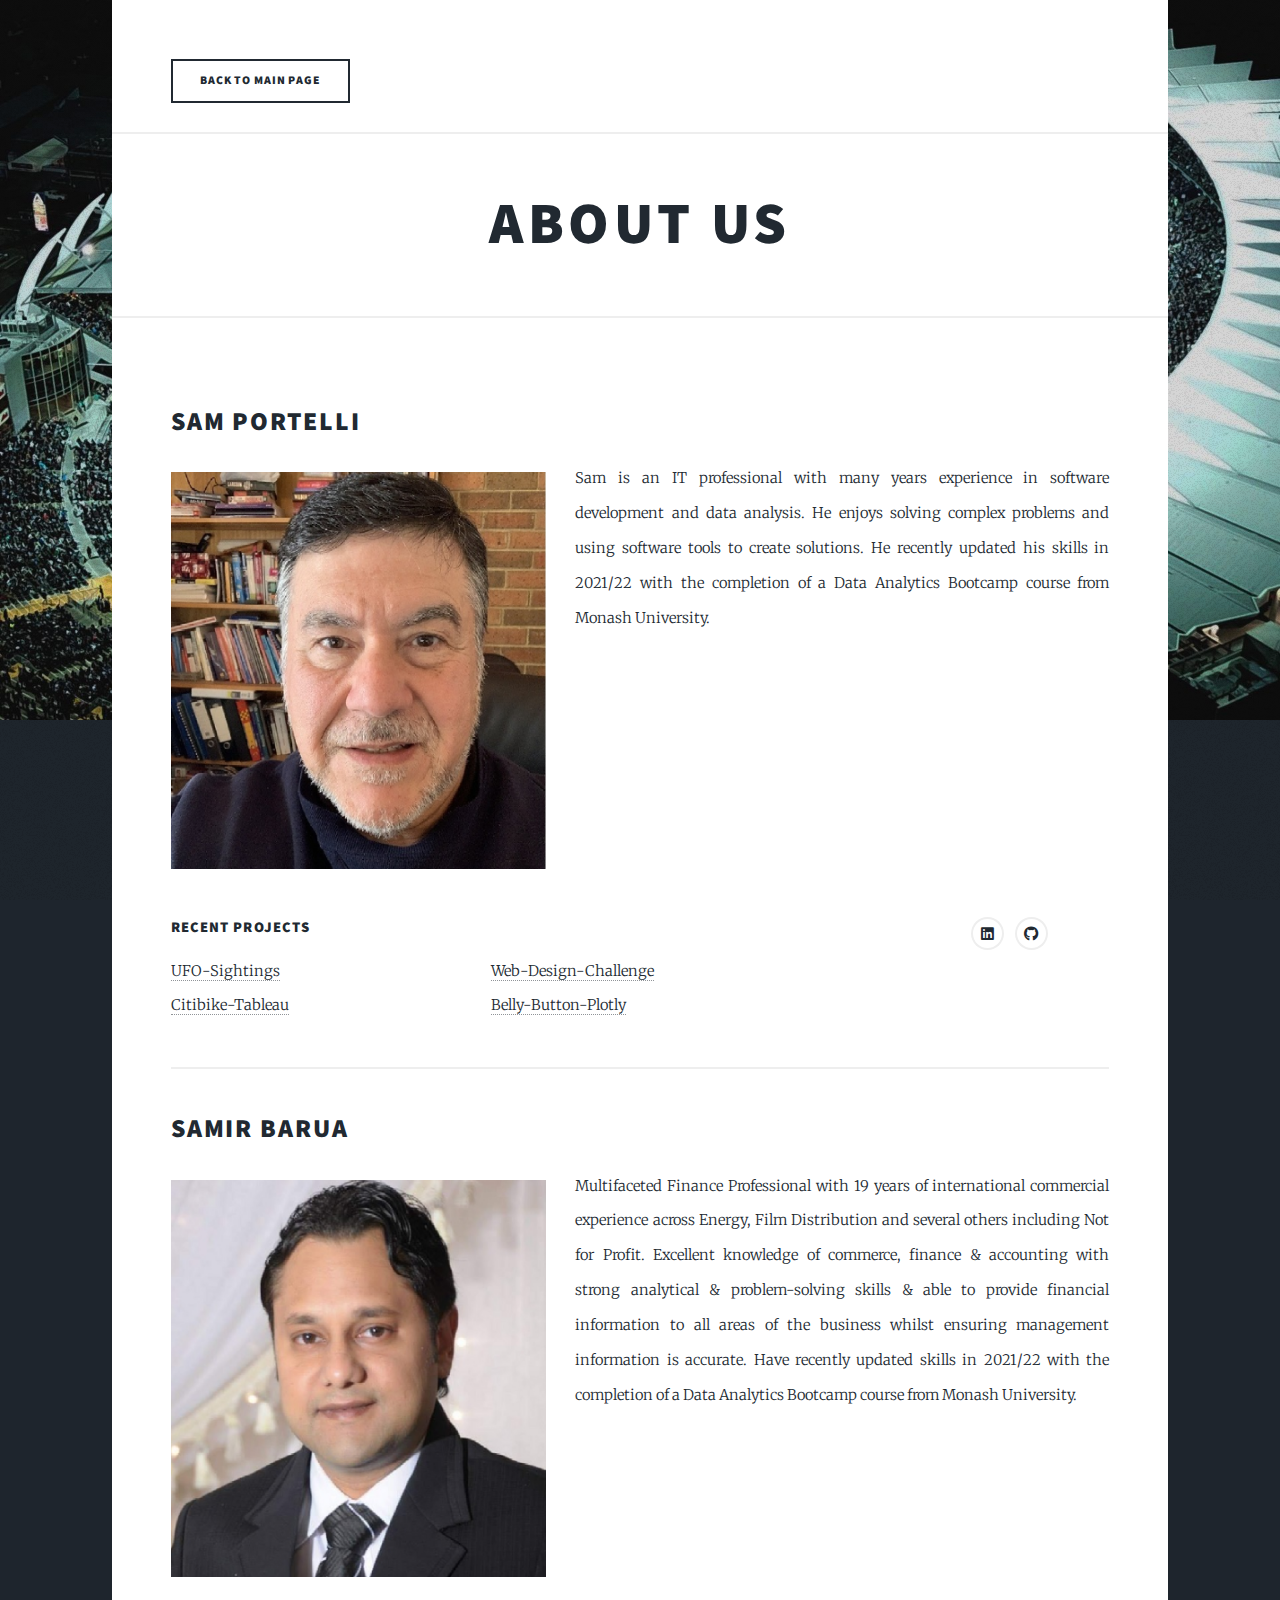
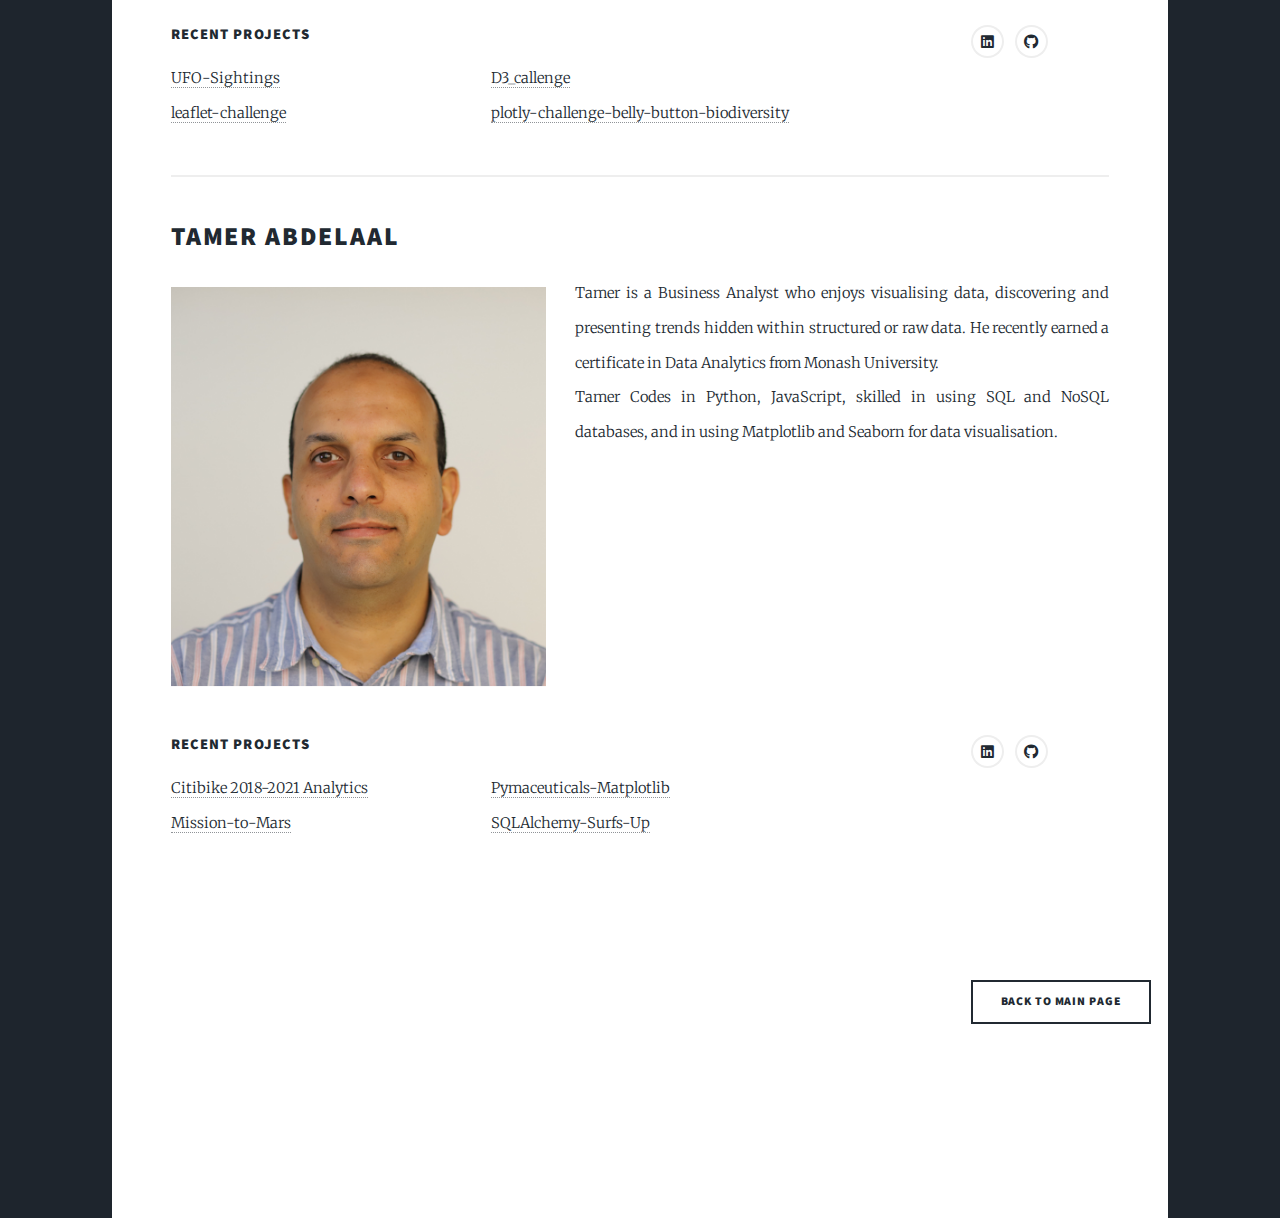
<file: templates/about-us.html>
<!DOCTYPE HTML>
<!--
	Massively by HTML5 UP
	html5up.net | @ajlkn
	Free for personal and commercial use under the CCA 3.0 license (html5up.net/license)
-->
<html>
	<head>
		<title>About Us</title>
		<meta charset="utf-8" />
		<meta name="viewport" content="width=device-width, initial-scale=1, user-scalable=no" />
		<link rel="shortcut icon" href="../static/favicon.ico">
		<link rel="stylesheet" href="../static/css/main.css" />
		<noscript><link rel="stylesheet" href="../static/css/noscript.css" /></noscript>
	</head>
	<body class="is-preload">

		<!-- Wrapper -->
			<div id="wrapper">

				<!-- Main -->
					<div id="main">
						<div>
							<a href="/" class="button">Back To Main Page</a>
						</div>
						<!-- Header -->
						<header  style="text-align:center" >
							<h1>About Us</h1>
						</header>
						<!-- Post -->
							<section class="post">
								<!-- Contents -->
									<div>
										<h2>Sam Portelli</h2>
										<div class="row">
											<p>
												<span class="image left"><img src="../static/images/sam.png" alt="Sam Portelli">
												</span>Sam is an IT professional with many years experience in software development and data analysis. He enjoys solving complex problems and using software tools to create solutions. He recently updated his skills in 2021/22 with the completion of a Data Analytics Bootcamp course from Monash University.
											</p>
										</div>
										
									</div>
									<div class="row">
										<div class="col-8 col-12-xsmall">
											<h4>Recent Projects</h4>
											<div class="row">
												<div class="col-6 col-12-xsmall">
													<a href="https://github.com/SamPortelli13/UFO-Sightings">UFO-Sightings</a><br>
													<a href="https://github.com/SamPortelli13/Citibike-Tableau">Citibike-Tableau</a><br>
													
												</div>
												<div class="col-6 col-12-xsmall">
													<a href="https://samportelli13.github.io/Web-Design-Challenge/">Web-Design-Challenge</a><br>
													<a href="https://samportelli13.github.io/Belly-Button-Plotly/">Belly-Button-Plotly</a><br>
													
												</div>
											</div>
										</div>
										<div class="col-2 col-12-xsmall"></div>
										<div class="col-2 col-12-xsmall">
											<ul class="icons alt">
												<li><a href="http://www.linkedin.com/in/sportelli" class="icon brands alt fa-linkedin"><span class="label">LinkedIn</span></a></li>
												<li><a href="https://github.com/SamPortelli13" class="icon brands alt fa-github"><span class="label">Github</span></a></li>
											</ul>
										</div>
									</div>
									<hr>
									<div>
										<h2>Samir Barua</h2>
										<div class="row">
											<p>
												<span class="image left"><img src="../static/images/samir.png" alt="Samir Barua">
												</span>Multifaceted Finance Professional with 19 years of international commercial experience across Energy, Film Distribution and several others including Not for Profit. Excellent knowledge of commerce, finance & accounting with strong analytical & problem-solving skills & able to provide financial information to all areas of the business whilst ensuring management information is accurate. Have recently updated skills in 2021/22 with the completion of a Data Analytics Bootcamp course from Monash University.
											</p>
										</div>
										
									</div>
									<div class="row">
										<div class="col-8 col-12-xsmall">
											<h4>Recent Projects</h4>
											<div class="row">
												<div class="col-6 col-12-xsmall">
													<a href="https://github.com/SamPortelli13/UFO-Sightings">UFO-Sightings</a><br>
													<a href="https://github.com/Sambarua/leaflet-challenge">leaflet-challenge</a><br>
													
												</div>
												<div class="col-6 col-12-xsmall">
													<a href="https://github.com/Sambarua/D3_callenge">D3_callenge</a><br>
													<a href="https://sambarua.github.io/plotly-challenge-belly-button-biodiversity/">plotly-challenge-belly-button-biodiversity</a><br>
													
													
												</div>
											</div>
										</div>
										<div class="col-2 col-12-xsmall"></div>
										<div class="col-2 col-12-xsmall">
											<ul class="icons alt">
												<li><a href="http://www.linkedin.com/in/sam-barua" class="icon brands alt fa-linkedin"><span class="label">LinkedIn</span></a></li>
												<li><a href="https://github.com/Sambarua" class="icon brands alt fa-github"><span class="label">Github</span></a></li>
											</ul>
										</div>
									</div>
									<hr>
									<div>
										<h2>Tamer Abdelaal</h2>
										<div class="row">
											<p>
												<span class="image left"><img src="../static/images/tamer.png" alt="Tamer Abdelaal">
												</span>Tamer is a Business Analyst who enjoys visualising data, discovering and presenting trends hidden within structured or raw data. He recently earned a certificate in Data Analytics from Monash University.
												<br> Tamer Codes in Python, JavaScript, skilled in using SQL and NoSQL databases, and in using Matplotlib and Seaborn for data visualisation. 
											</p>
										</div>
										
									</div>
									<div class="row">
										<div class="col-8 col-12-xsmall">
											<h4>Recent Projects</h4>
											<div class="row">
												<div class="col-6 col-12-xsmall">
													<a href="https://public.tableau.com/app/profile/tamer.abdelaal/viz/Citibike2018-2021Analytics/CitibikeAnalysisforRidesbetween2018-2021">Citibike 2018-2021 Analytics</a><br>
													<a href="https://github.com/tamerfa/Mission-to-Mars">Mission-to-Mars</a><br>
													
												</div>
												<div class="col-6 col-12-xsmall">
													<a href="https://github.com/tamerfa/Pymaceuticals-Matplotlib">Pymaceuticals-Matplotlib</a><br>
													<a href="https://github.com/tamerfa/SQLAlchemy-Surfs-Up">SQLAlchemy-Surfs-Up</a><br>
													
												</div>
											</div>
										</div>
										<div class="col-2 col-12-xsmall"></div>
										<div class="col-2 col-12-xsmall">
											<ul class="icons alt">
												<li><a href="https://www.linkedin.com/in/tamer-abdelaal/" class="icon brands alt fa-linkedin"><span class="label">LinkedIn</span></a></li>
												<li><a href="https://github.com/tamerfa" class="icon brands alt fa-github"><span class="label">Github</span></a></li>
											</ul>
										</div>
									</div>
									<br>
									<br>
									<br>
									<br>
									<div class="row">
										<div class="col-10"></div>
										<div class="col-2">
											<a href="/" class="button">Back To Main Page</a>
										</div>
									</div>
								

				<!-- Copyright -->
					<div id="copyright">
						<ul><li>&copy; Untitled</li><li>Design: <a href="https://html5up.net">HTML5 UP</a></li></ul>
					</div>

			</div>

		<!-- Scripts -->
			<script src="../static/js/jquery.min.js"></script>
			<script src="../static/js/jquery.scrollex.min.js"></script>
			<script src="../static/js/jquery.scrolly.min.js"></script>
			<script src="../static/js/browser.min.js"></script>
			<script src="../static/js/breakpoints.min.js"></script>
			<script src="../static/js/util.js"></script>
			<script src="../static/js/main.js"></script>

	</body>
</html>
</file>
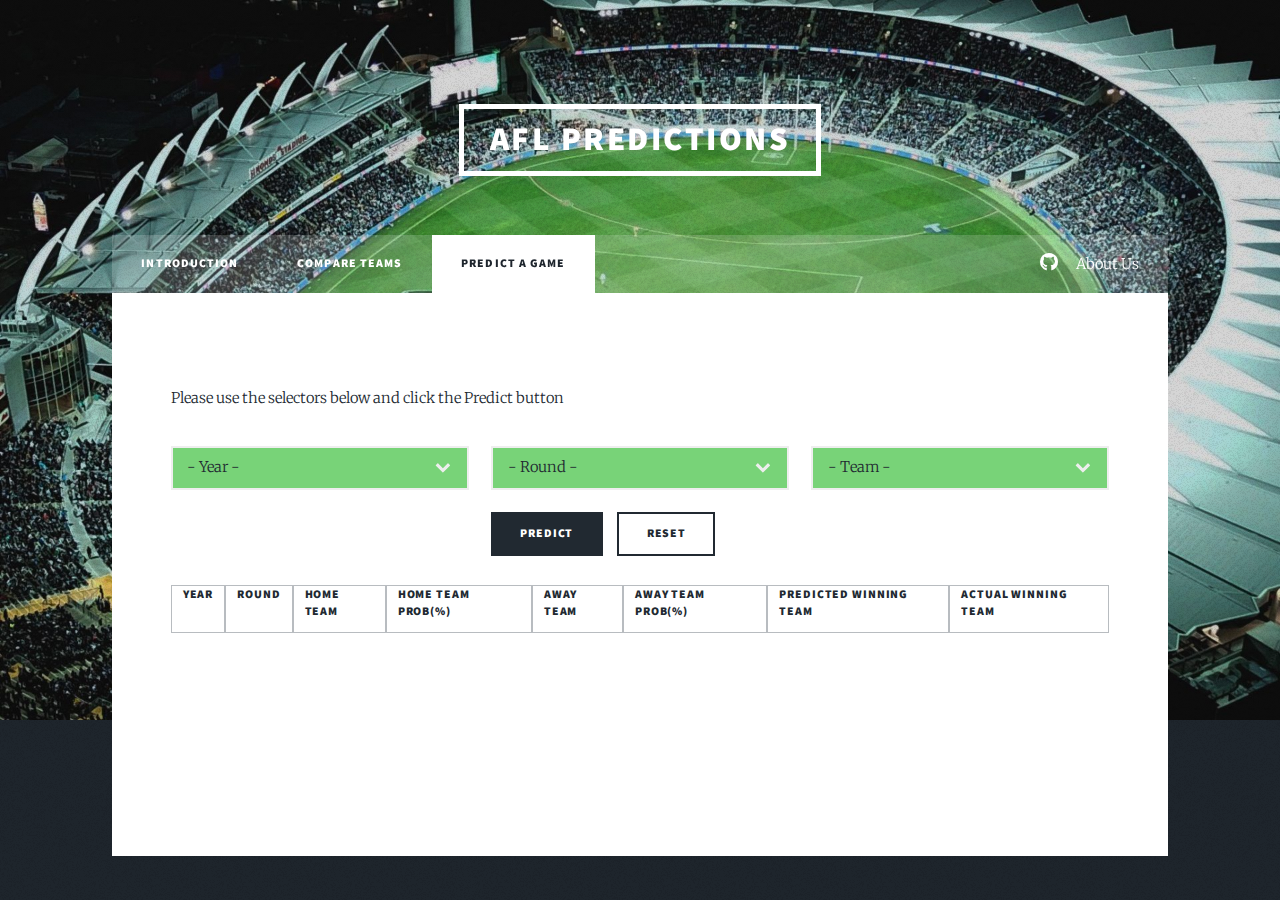
<file: templates/model.html>
<!DOCTYPE HTML>
<!--
	Massively by HTML5 UP
	html5up.net | @ajlkn
	Free for personal and commercial use under the CCA 3.0 license (html5up.net/license)
-->
<html>
	<head>
		<title>Predict A Game</title>
		<meta charset="utf-8" />
		<meta name="viewport" content="width=device-width, initial-scale=1, user-scalable=no" />
		<!--D3 cdn-->
		<script src="https://d3js.org/d3.v5.min.js"></script>
		<!-- favicon -->
		<link rel="shortcut icon" href="../static/favicon.ico">
		<!-- CSS -->
		<link rel="stylesheet" href="../static/css/main.css" />
		<noscript><link rel="stylesheet" href="../static/css/noscript.css" /></noscript>
	</head>
	<body class="is-preload">

		<!-- Wrapper -->
			<div id="wrapper">

				<!-- Header -->
					<header id="header">
						<a href="/" class="logo">AFL Predictions</a>
					</header>

				<!-- Nav -->
					<nav id="nav">
						<ul class="links">
							<li><a href="/">Introduction</a></li>
							<li><a href="/charts">Compare Teams</a></li>
							<li class="active"><a href="/model">Predict A Game</a></li>
						</ul>
						<ul class="icons">
							<li><a href="https://github.com/SamPortelli13/final-project" class="icon brands fa-github"><span class="label">GitHub</span></a></li>
							<li><a href="/about-us" class="icon brands label">About Us</a></li>
						</ul>
					</nav>

				<!-- Main -->
					<div id="main">

						<!-- Post -->
							<section class="post">
								<p>Please use the selectors below and click the Predict button</p>
								<form>
									<div class="row gtr-uniform">
										<div class="col-4 col-12-xsmall">
											<select name="years" id="years" form="years" type="text" style="background-color:#78d378;">
												<option value="">- Year -</option>
												<option value="2012">2012</option>
												<option value="2013">2013</option>
												<option value="2014">2014</option>
												<option value="2015">2015</option>
												<option value="2016">2016</option>
												<option value="2017">2017</option>
												<option value="2018">2018</option>
												<option value="2019">2019</option>
												<option value="2020">2020</option>
												<option value="2021">2021</option>
												<option value="2022">2022</option>
											</select>
										</div>
										<div class="col-4 col-12-xsmall">
											<select name="rounds" id="rounds" form="rounds" type="text" style="background-color:#78d378;">
												<option value="">- Round -</option>
												<option value="R1">R1</option>	
												<option value="R2">R2</option>	
												<option value="R3">R3</option>	
												<option value="R4">R4</option>	
												<option value="R5">R5</option>	
												<option value="R6">R6</option>	
												<option value="R7">R7</option>	
												<option value="R8">R8</option>	
												<option value="R9">R9</option>	
												<option value="R10">R10</option>	
												<option value="R11">R11</option>	
												<option value="R12">R12</option>	
												<option value="R13">R13</option>	
												<option value="R14">R14</option>	
												<option value="R15">R15</option>	
												<option value="R16">R16</option>	
												<option value="R17">R17</option>	
												<option value="R18">R18</option>	
												<option value="R19">R19</option>	
												<option value="R20">R20</option>	
												<option value="R21">R21</option>	
												<option value="R22">R22</option>	
												<option value="R23">R23</option>	
												<option value="EF">EF</option>	
												<option value="QF">QF</option>	
												<option value="SF">SF</option>	
												<option value="PF">PF</option>	
												<option value="GF">GF</option>	
											</select>
										</div>
										<div class="col-4 col-12-xsmall">
											<select name="team" id="team" form="team" type="text" style="background-color:#78d378;">
												<option value="">- Team -</option>
												<option value="Adelaide">Adelaide</option>
												<option value="Brisbane Lions">Brisbane Lions</option>
												<option value="Carlton">Carlton</option>
												<option value="Collingwood">Collingwood</option>
												<option value="Essendon">Essendon</option>
												<option value="Fremantle">Fremantle</option>
												<option value="Geelong">Geelong</option>
												<option value="Gold Coast">Gold Coast</option>
												<option value="Greater Western Sydney">Greater Western Sydney</option>
												<option value="Hawthorn">Hawthorn</option>
												<option value="Melbourne">Melbourne</option>
												<option value="North Melbourne">North Melbourne</option>
												<option value="Port Adelaide">Port Adelaide</option>
												<option value="Richmond">Richmond</option>
												<option value="St Kilda">St Kilda</option>
												<option value="Sydney">Sydney</option>
												<option value="West Coast">West Coast</option>
												<option value="Western Bulldogs">Western Bulldogs</option>
											</select>
										</div>
										
										<!-- Break -->
										<div class="col-4 col-12-xsmall"></div>
										<div class="col-4 col-12-xsmall">
											<ul class="actions">
												<li><input type="submit" value="Predict" id="predict" class="primary" /></li>
												<!-- <li><input type="reset" value="Reset" id="reset"/></li> -->
												<li><input type="reset" value="Reset" id="reset" onClick="window.location.reload();"/></li>
											</ul>
										</div>
										<div class="col-4 col-12-xsmall"></div>
									</div>
								</form>

								<!-- Text stuff -->
									<div id="table-area" class="table-wrapper">
									  <table id="scores-table" class="alt">
										<thead>
										  <tr>
											<th class="table-head">Year</th>
											<th class="table-head">Round</th>
											<th class="table-head">Home Team</th>
											<th class="table-head">Home Team Prob(%)</th>
											<th class="table-head">Away Team</th>
											<th class="table-head">Away Team Prob(%)</th>
											<th class="table-head">Predicted Winning Team</th>
											<th class="table-head">Actual Winning Team</th>
										  </tr>
										</thead>
										<tbody id="scores-body"></tbody>
									  </table>
									</div>
								  	
									

				<!-- Copyright -->
					<div id="copyright">
						<ul><li>&copy; Untitled</li><li>Design: <a href="https://html5up.net">HTML5 UP</a></li></ul>
					</div>

			</div>

		<!-- Template Scripts -->
			<script src="../static/js/jquery.min.js"></script>
			<script src="../static/js/jquery.scrollex.min.js"></script>
			<script src="../static/js/jquery.scrolly.min.js"></script>
			<script src="../static/js/browser.min.js"></script>
			<script src="../static/js/breakpoints.min.js"></script>
			<script src="../static/js/util.js"></script>
			<script src="../static/js/main.js"></script>
			
		<!-- Logic Script -->
			<script src="../static/js/logic.js"></script>
		<!-- Data Source -->
		<!--	<script src="../Resources/model_export.json"></script>-->

	</body>
</html>
</file>
<file: static/css/main.css>
@import url(fontawesome-all.min.css);
@import url("https://fonts.googleapis.com/css?family=Merriweather:300,700,300italic,700italic|Source+Sans+Pro:900");

/*
	Massively by HTML5 UP
	html5up.net | @ajlkn
	Free for personal and commercial use under the CCA 3.0 license (html5up.net/license)
*/

html, body, div, span, applet, object,
iframe, h1, h2, h3, h4, h5, h6, p, blockquote,
pre, a, abbr, acronym, address, big, cite,
code, del, dfn, em, img, ins, kbd, q, s, samp,
small, strike, strong, sub, sup, tt, var, b,
u, i, center, dl, dt, dd, ol, ul, li, fieldset,
form, label, legend, table, caption, tbody,
tfoot, thead, tr, th, td, article, aside,
canvas, details, embed, figure, figcaption,
footer, header, hgroup, menu, nav, output, ruby,
section, summary, time, mark, audio, video {
	margin: 0;
	padding: 0;
	border: 0;
	font-size: 100%;
	font: inherit;
	vertical-align: baseline;}

article, aside, details, figcaption, figure,
footer, header, hgroup, menu, nav, section {
	display: block;}

body {
	line-height: 1;
}

ol, ul {
	list-style: none;
}

blockquote, q {
	quotes: none;
}

	blockquote:before, blockquote:after, q:before, q:after {
		content: '';
		content: none;
	}

table {
	border-collapse: collapse;
	border-spacing: 0;
}

body {
	-webkit-text-size-adjust: none;
}

mark {
	background-color: transparent;
	color: inherit;
}

input::-moz-focus-inner {
	border: 0;
	padding: 0;
}

input, select, textarea {
	-moz-appearance: none;
	-webkit-appearance: none;
	-ms-appearance: none;
	appearance: none;
}

/* Basic */

	@-ms-viewport {
		width: device-width;
	}

	body {
		-ms-overflow-style: scrollbar;
	}

	@media screen and (max-width: 480px) {

		html, body {
			min-width: 320px;
		}

	}

	html {
		box-sizing: border-box;
	}

	*, *:before, *:after {
		box-sizing: inherit;
	}

	body {
		background-color: #1e252d;
	}

		body.is-preload *, body.is-preload *:before, body.is-preload *:after {
			-moz-animation: none !important;
			-webkit-animation: none !important;
			-ms-animation: none !important;
			animation: none !important;
			-moz-transition: none !important;
			-webkit-transition: none !important;
			-ms-transition: none !important;
			transition: none !important;
		}

/* Type */

	html {
		font-size: 16pt;
	}

		@media screen and (max-width: 1680px) {

			html {
				font-size: 12pt;
			}

		}

		@media screen and (max-width: 1280px) {

			html {
				font-size: 11pt;
			}

		}

		@media screen and (max-width: 360px) {

			html {
				font-size: 10pt;
			}

		}

	body {
		color: #212931;
	}

	body, input, select, textarea {
		font-family: "Merriweather", Georgia, serif;
		font-weight: 300;
		font-size: 1rem;
		line-height: 2.375;
	}

	a {
		-moz-transition: color 0.2s ease-in-out, background-color 0.2s ease-in-out, border-color 0.2s ease-in-out, box-shadow 0.2s ease-in-out;
		-webkit-transition: color 0.2s ease-in-out, background-color 0.2s ease-in-out, border-color 0.2s ease-in-out, box-shadow 0.2s ease-in-out;
		-ms-transition: color 0.2s ease-in-out, background-color 0.2s ease-in-out, border-color 0.2s ease-in-out, box-shadow 0.2s ease-in-out;
		transition: color 0.2s ease-in-out, background-color 0.2s ease-in-out, border-color 0.2s ease-in-out, box-shadow 0.2s ease-in-out;
		border-bottom: dotted 1px;
		text-decoration: none;
	}

		a:hover {
			border-bottom-color: transparent;
		}

	strong, b {
		font-weight: 600;
	}

	em, i {
		font-style: italic;
	}

	p {
		text-align: justify;
		margin: 0 0 2rem 0;
	}

	h1, h2, h3, h4, h5, h6 {
		font-family: "Source Sans Pro", Helvetica, sans-serif;
		font-weight: 900;
		line-height: 1.5;
		letter-spacing: 0.075em;
		text-transform: uppercase;
		margin: 0 0 1rem 0;
	}

		h1 a, h2 a, h3 a, h4 a, h5 a, h6 a {
			border-bottom: 0;
			color: inherit;
			text-decoration: none;
		}

	h1 {
		font-size: 4rem;
		line-height: 1.1;
		margin: 0 0 2rem 0;
	}

	h2 {
		font-size: 1.75rem;
		line-height: 1.3;
		margin: 0 0 1.5rem 0;
	}

	h3 {
		font-size: 1.25rem;
		margin: 0 0 1.5rem 0;
	}

	h4 {
		font-size: 1rem;
	}

	h5 {
		font-size: 0.9rem;
	}

	h6 {
		font-size: 0.8rem;
	}

	sub {
		font-size: 0.8rem;
		position: relative;
		top: 0.5rem;
	}

	sup {
		font-size: 0.8rem;
		position: relative;
		top: -0.5rem;
	}

	blockquote {
		border-left: solid 4px;
		font-style: italic;
		margin: 0 0 2rem 0;
		padding: 0.5rem 0 0.5rem 2rem;
	}

	code {
		border: solid 2px;
		font-family: "Courier New", monospace;
		font-size: 0.9rem;
		margin: 0 0.25rem;
		padding: 0.25rem 0.65rem;
	}

	pre {
		-webkit-overflow-scrolling: touch;
		font-family: "Courier New", monospace;
		font-size: 0.9rem;
		margin: 0 0 2rem 0;
	}

		pre code {
			display: block;
			line-height: 1.75;
			padding: 1rem 1.5rem;
			overflow-x: auto;
		}

	hr {
		border: 0;
		border-bottom: solid 2px;
		margin: 3rem 0;
	}

		hr.major {
			margin: 5rem 0;
		}

	.align-left {
		text-align: left;
	}

	.align-center {
		text-align: center;
	}

	.align-right {
		text-align: right;
	}

	input, select, textarea {
		color: #212931;
	}

	a {
		color: #212931;
		border-bottom-color: rgba(33, 41, 49, 0.5);
	}

		a:hover {
			border-bottom-color: transparent;
			color: #18bfef !important;
		}

	strong, b {
		color: #212931;
	}

	h1, h2, h3, h4, h5, h6 {
		color: #212931;
	}

	blockquote {
		border-left-color: #eeeeee;
	}

	code {
		background: rgba(220, 220, 220, 0.25);
		border-color: #eeeeee;
	}

	hr {
		border-bottom-color: #eeeeee;
	}

/* Row */

	.row {
		display: flex;
		flex-wrap: wrap;
		box-sizing: border-box;
		align-items: stretch;
	}

		.row > * {
			box-sizing: border-box;
		}

		.row.gtr-uniform > * > :last-child {
			margin-bottom: 0;
		}

		.row.aln-left {
			justify-content: flex-start;
		}

		.row.aln-center {
			justify-content: center;
		}

		.row.aln-right {
			justify-content: flex-end;
		}

		.row.aln-top {
			align-items: flex-start;
		}

		.row.aln-middle {
			align-items: center;
		}

		.row.aln-bottom {
			align-items: flex-end;
		}

		.row > .imp {
			order: -1;
		}

		.row > .col-1 {
			width: 8.33333%;
		}

		.row > .off-1 {
			margin-left: 8.33333%;
		}

		.row > .col-2 {
			width: 16.66667%;
		}

		.row > .off-2 {
			margin-left: 16.66667%;
		}

		.row > .col-3 {
			width: 25%;
		}

		.row > .off-3 {
			margin-left: 25%;
		}

		.row > .col-4 {
			width: 33.33333%;
		}

		.row > .off-4 {
			margin-left: 33.33333%;
		}

		.row > .col-5 {
			width: 41.66667%;
		}

		.row > .off-5 {
			margin-left: 41.66667%;
		}

		.row > .col-6 {
			width: 50%;
		}

		.row > .off-6 {
			margin-left: 50%;
		}

		.row > .col-7 {
			width: 58.33333%;
		}

		.row > .off-7 {
			margin-left: 58.33333%;
		}

		.row > .col-8 {
			width: 66.66667%;
		}

		.row > .off-8 {
			margin-left: 66.66667%;
		}

		.row > .col-9 {
			width: 75%;
		}

		.row > .off-9 {
			margin-left: 75%;
		}

		.row > .col-10 {
			width: 83.33333%;
		}

		.row > .off-10 {
			margin-left: 83.33333%;
		}

		.row > .col-11 {
			width: 91.66667%;
		}

		.row > .off-11 {
			margin-left: 91.66667%;
		}

		.row > .col-12 {
			width: 100%;
		}

		.row > .off-12 {
			margin-left: 100%;
		}

		.row.gtr-0 {
			margin-top: 0;
			margin-left: 0rem;
		}

			.row.gtr-0 > * {
				padding: 0 0 0 0rem;
			}

			.row.gtr-0.gtr-uniform {
				margin-top: 0rem;
			}

				.row.gtr-0.gtr-uniform > * {
					padding-top: 0rem;
				}

		.row.gtr-25 {
			margin-top: 0;
			margin-left: -0.375rem;
		}

			.row.gtr-25 > * {
				padding: 0 0 0 0.375rem;
			}

			.row.gtr-25.gtr-uniform {
				margin-top: -0.375rem;
			}

				.row.gtr-25.gtr-uniform > * {
					padding-top: 0.375rem;
				}

		.row.gtr-50 {
			margin-top: 0;
			margin-left: -0.75rem;
		}

			.row.gtr-50 > * {
				padding: 0 0 0 0.75rem;
			}

			.row.gtr-50.gtr-uniform {
				margin-top: -0.75rem;
			}

				.row.gtr-50.gtr-uniform > * {
					padding-top: 0.75rem;
				}

		.row {
			margin-top: 0;
			margin-left: -1.5rem;
		}

			.row > * {
				padding: 0 0 0 1.5rem;
			}

			.row.gtr-uniform {
				margin-top: -1.5rem;
			}

				.row.gtr-uniform > * {
					padding-top: 1.5rem;
				}

		.row.gtr-150 {
			margin-top: 0;
			margin-left: -2.25rem;
		}

			.row.gtr-150 > * {
				padding: 0 0 0 2.25rem;
			}

			.row.gtr-150.gtr-uniform {
				margin-top: -2.25rem;
			}

				.row.gtr-150.gtr-uniform > * {
					padding-top: 2.25rem;
				}

		.row.gtr-200 {
			margin-top: 0;
			margin-left: -3rem;
		}

			.row.gtr-200 > * {
				padding: 0 0 0 3rem;
			}

			.row.gtr-200.gtr-uniform {
				margin-top: -3rem;
			}

				.row.gtr-200.gtr-uniform > * {
					padding-top: 3rem;
				}

		@media screen and (max-width: 1680px) {

			.row {
				display: flex;
				flex-wrap: wrap;
				box-sizing: border-box;
				align-items: stretch;
			}

				.row > * {
					box-sizing: border-box;
				}

				.row.gtr-uniform > * > :last-child {
					margin-bottom: 0;
				}

				.row.aln-left {
					justify-content: flex-start;
				}

				.row.aln-center {
					justify-content: center;
				}

				.row.aln-right {
					justify-content: flex-end;
				}

				.row.aln-top {
					align-items: flex-start;
				}

				.row.aln-middle {
					align-items: center;
				}

				.row.aln-bottom {
					align-items: flex-end;
				}

				.row > .imp-xlarge {
					order: -1;
				}

				.row > .col-1-xlarge {
					width: 8.33333%;
				}

				.row > .off-1-xlarge {
					margin-left: 8.33333%;
				}

				.row > .col-2-xlarge {
					width: 16.66667%;
				}

				.row > .off-2-xlarge {
					margin-left: 16.66667%;
				}

				.row > .col-3-xlarge {
					width: 25%;
				}

				.row > .off-3-xlarge {
					margin-left: 25%;
				}

				.row > .col-4-xlarge {
					width: 33.33333%;
				}

				.row > .off-4-xlarge {
					margin-left: 33.33333%;
				}

				.row > .col-5-xlarge {
					width: 41.66667%;
				}

				.row > .off-5-xlarge {
					margin-left: 41.66667%;
				}

				.row > .col-6-xlarge {
					width: 50%;
				}

				.row > .off-6-xlarge {
					margin-left: 50%;
				}

				.row > .col-7-xlarge {
					width: 58.33333%;
				}

				.row > .off-7-xlarge {
					margin-left: 58.33333%;
				}

				.row > .col-8-xlarge {
					width: 66.66667%;
				}

				.row > .off-8-xlarge {
					margin-left: 66.66667%;
				}

				.row > .col-9-xlarge {
					width: 75%;
				}

				.row > .off-9-xlarge {
					margin-left: 75%;
				}

				.row > .col-10-xlarge {
					width: 83.33333%;
				}

				.row > .off-10-xlarge {
					margin-left: 83.33333%;
				}

				.row > .col-11-xlarge {
					width: 91.66667%;
				}

				.row > .off-11-xlarge {
					margin-left: 91.66667%;
				}

				.row > .col-12-xlarge {
					width: 100%;
				}

				.row > .off-12-xlarge {
					margin-left: 100%;
				}

				.row.gtr-0 {
					margin-top: 0;
					margin-left: 0rem;
				}

					.row.gtr-0 > * {
						padding: 0 0 0 0rem;
					}

					.row.gtr-0.gtr-uniform {
						margin-top: 0rem;
					}

						.row.gtr-0.gtr-uniform > * {
							padding-top: 0rem;
						}

				.row.gtr-25 {
					margin-top: 0;
					margin-left: -0.375rem;
				}

					.row.gtr-25 > * {
						padding: 0 0 0 0.375rem;
					}

					.row.gtr-25.gtr-uniform {
						margin-top: -0.375rem;
					}

						.row.gtr-25.gtr-uniform > * {
							padding-top: 0.375rem;
						}

				.row.gtr-50 {
					margin-top: 0;
					margin-left: -0.75rem;
				}

					.row.gtr-50 > * {
						padding: 0 0 0 0.75rem;
					}

					.row.gtr-50.gtr-uniform {
						margin-top: -0.75rem;
					}

						.row.gtr-50.gtr-uniform > * {
							padding-top: 0.75rem;
						}

				.row {
					margin-top: 0;
					margin-left: -1.5rem;
				}

					.row > * {
						padding: 0 0 0 1.5rem;
					}

					.row.gtr-uniform {
						margin-top: -1.5rem;
					}

						.row.gtr-uniform > * {
							padding-top: 1.5rem;
						}

				.row.gtr-150 {
					margin-top: 0;
					margin-left: -2.25rem;
				}

					.row.gtr-150 > * {
						padding: 0 0 0 2.25rem;
					}

					.row.gtr-150.gtr-uniform {
						margin-top: -2.25rem;
					}

						.row.gtr-150.gtr-uniform > * {
							padding-top: 2.25rem;
						}

				.row.gtr-200 {
					margin-top: 0;
					margin-left: -3rem;
				}

					.row.gtr-200 > * {
						padding: 0 0 0 3rem;
					}

					.row.gtr-200.gtr-uniform {
						margin-top: -3rem;
					}

						.row.gtr-200.gtr-uniform > * {
							padding-top: 3rem;
						}

		}

		@media screen and (max-width: 1280px) {

			.row {
				display: flex;
				flex-wrap: wrap;
				box-sizing: border-box;
				align-items: stretch;
			}

				.row > * {
					box-sizing: border-box;
				}

				.row.gtr-uniform > * > :last-child {
					margin-bottom: 0;
				}

				.row.aln-left {
					justify-content: flex-start;
				}

				.row.aln-center {
					justify-content: center;
				}

				.row.aln-right {
					justify-content: flex-end;
				}

				.row.aln-top {
					align-items: flex-start;
				}

				.row.aln-middle {
					align-items: center;
				}

				.row.aln-bottom {
					align-items: flex-end;
				}

				.row > .imp-large {
					order: -1;
				}

				.row > .col-1-large {
					width: 8.33333%;
				}

				.row > .off-1-large {
					margin-left: 8.33333%;
				}

				.row > .col-2-large {
					width: 16.66667%;
				}

				.row > .off-2-large {
					margin-left: 16.66667%;
				}

				.row > .col-3-large {
					width: 25%;
				}

				.row > .off-3-large {
					margin-left: 25%;
				}

				.row > .col-4-large {
					width: 33.33333%;
				}

				.row > .off-4-large {
					margin-left: 33.33333%;
				}

				.row > .col-5-large {
					width: 41.66667%;
				}

				.row > .off-5-large {
					margin-left: 41.66667%;
				}

				.row > .col-6-large {
					width: 50%;
				}

				.row > .off-6-large {
					margin-left: 50%;
				}

				.row > .col-7-large {
					width: 58.33333%;
				}

				.row > .off-7-large {
					margin-left: 58.33333%;
				}

				.row > .col-8-large {
					width: 66.66667%;
				}

				.row > .off-8-large {
					margin-left: 66.66667%;
				}

				.row > .col-9-large {
					width: 75%;
				}

				.row > .off-9-large {
					margin-left: 75%;
				}

				.row > .col-10-large {
					width: 83.33333%;
				}

				.row > .off-10-large {
					margin-left: 83.33333%;
				}

				.row > .col-11-large {
					width: 91.66667%;
				}

				.row > .off-11-large {
					margin-left: 91.66667%;
				}

				.row > .col-12-large {
					width: 100%;
				}

				.row > .off-12-large {
					margin-left: 100%;
				}

				.row.gtr-0 {
					margin-top: 0;
					margin-left: 0rem;
				}

					.row.gtr-0 > * {
						padding: 0 0 0 0rem;
					}

					.row.gtr-0.gtr-uniform {
						margin-top: 0rem;
					}

						.row.gtr-0.gtr-uniform > * {
							padding-top: 0rem;
						}

				.row.gtr-25 {
					margin-top: 0;
					margin-left: -0.375rem;
				}

					.row.gtr-25 > * {
						padding: 0 0 0 0.375rem;
					}

					.row.gtr-25.gtr-uniform {
						margin-top: -0.375rem;
					}

						.row.gtr-25.gtr-uniform > * {
							padding-top: 0.375rem;
						}

				.row.gtr-50 {
					margin-top: 0;
					margin-left: -0.75rem;
				}

					.row.gtr-50 > * {
						padding: 0 0 0 0.75rem;
					}

					.row.gtr-50.gtr-uniform {
						margin-top: -0.75rem;
					}

						.row.gtr-50.gtr-uniform > * {
							padding-top: 0.75rem;
						}

				.row {
					margin-top: 0;
					margin-left: -1.5rem;
				}

					.row > * {
						padding: 0 0 0 1.5rem;
					}

					.row.gtr-uniform {
						margin-top: -1.5rem;
					}

						.row.gtr-uniform > * {
							padding-top: 1.5rem;
						}

				.row.gtr-150 {
					margin-top: 0;
					margin-left: -2.25rem;
				}

					.row.gtr-150 > * {
						padding: 0 0 0 2.25rem;
					}

					.row.gtr-150.gtr-uniform {
						margin-top: -2.25rem;
					}

						.row.gtr-150.gtr-uniform > * {
							padding-top: 2.25rem;
						}

				.row.gtr-200 {
					margin-top: 0;
					margin-left: -3rem;
				}

					.row.gtr-200 > * {
						padding: 0 0 0 3rem;
					}

					.row.gtr-200.gtr-uniform {
						margin-top: -3rem;
					}

						.row.gtr-200.gtr-uniform > * {
							padding-top: 3rem;
						}

		}

		@media screen and (max-width: 980px) {

			.row {
				display: flex;
				flex-wrap: wrap;
				box-sizing: border-box;
				align-items: stretch;
			}

				.row > * {
					box-sizing: border-box;
				}

				.row.gtr-uniform > * > :last-child {
					margin-bottom: 0;
				}

				.row.aln-left {
					justify-content: flex-start;
				}

				.row.aln-center {
					justify-content: center;
				}

				.row.aln-right {
					justify-content: flex-end;
				}

				.row.aln-top {
					align-items: flex-start;
				}

				.row.aln-middle {
					align-items: center;
				}

				.row.aln-bottom {
					align-items: flex-end;
				}

				.row > .imp-medium {
					order: -1;
				}

				.row > .col-1-medium {
					width: 8.33333%;
				}

				.row > .off-1-medium {
					margin-left: 8.33333%;
				}

				.row > .col-2-medium {
					width: 16.66667%;
				}

				.row > .off-2-medium {
					margin-left: 16.66667%;
				}

				.row > .col-3-medium {
					width: 25%;
				}

				.row > .off-3-medium {
					margin-left: 25%;
				}

				.row > .col-4-medium {
					width: 33.33333%;
				}

				.row > .off-4-medium {
					margin-left: 33.33333%;
				}

				.row > .col-5-medium {
					width: 41.66667%;
				}

				.row > .off-5-medium {
					margin-left: 41.66667%;
				}

				.row > .col-6-medium {
					width: 50%;
				}

				.row > .off-6-medium {
					margin-left: 50%;
				}

				.row > .col-7-medium {
					width: 58.33333%;
				}

				.row > .off-7-medium {
					margin-left: 58.33333%;
				}

				.row > .col-8-medium {
					width: 66.66667%;
				}

				.row > .off-8-medium {
					margin-left: 66.66667%;
				}

				.row > .col-9-medium {
					width: 75%;
				}

				.row > .off-9-medium {
					margin-left: 75%;
				}

				.row > .col-10-medium {
					width: 83.33333%;
				}

				.row > .off-10-medium {
					margin-left: 83.33333%;
				}

				.row > .col-11-medium {
					width: 91.66667%;
				}

				.row > .off-11-medium {
					margin-left: 91.66667%;
				}

				.row > .col-12-medium {
					width: 100%;
				}

				.row > .off-12-medium {
					margin-left: 100%;
				}

				.row.gtr-0 {
					margin-top: 0;
					margin-left: 0rem;
				}

					.row.gtr-0 > * {
						padding: 0 0 0 0rem;
					}

					.row.gtr-0.gtr-uniform {
						margin-top: 0rem;
					}

						.row.gtr-0.gtr-uniform > * {
							padding-top: 0rem;
						}

				.row.gtr-25 {
					margin-top: 0;
					margin-left: -0.375rem;
				}

					.row.gtr-25 > * {
						padding: 0 0 0 0.375rem;
					}

					.row.gtr-25.gtr-uniform {
						margin-top: -0.375rem;
					}

						.row.gtr-25.gtr-uniform > * {
							padding-top: 0.375rem;
						}

				.row.gtr-50 {
					margin-top: 0;
					margin-left: -0.75rem;
				}

					.row.gtr-50 > * {
						padding: 0 0 0 0.75rem;
					}

					.row.gtr-50.gtr-uniform {
						margin-top: -0.75rem;
					}

						.row.gtr-50.gtr-uniform > * {
							padding-top: 0.75rem;
						}

				.row {
					margin-top: 0;
					margin-left: -1.5rem;
				}

					.row > * {
						padding: 0 0 0 1.5rem;
					}

					.row.gtr-uniform {
						margin-top: -1.5rem;
					}

						.row.gtr-uniform > * {
							padding-top: 1.5rem;
						}

				.row.gtr-150 {
					margin-top: 0;
					margin-left: -2.25rem;
				}

					.row.gtr-150 > * {
						padding: 0 0 0 2.25rem;
					}

					.row.gtr-150.gtr-uniform {
						margin-top: -2.25rem;
					}

						.row.gtr-150.gtr-uniform > * {
							padding-top: 2.25rem;
						}

				.row.gtr-200 {
					margin-top: 0;
					margin-left: -3rem;
				}

					.row.gtr-200 > * {
						padding: 0 0 0 3rem;
					}

					.row.gtr-200.gtr-uniform {
						margin-top: -3rem;
					}

						.row.gtr-200.gtr-uniform > * {
							padding-top: 3rem;
						}

		}

		@media screen and (max-width: 736px) {

			.row {
				display: flex;
				flex-wrap: wrap;
				box-sizing: border-box;
				align-items: stretch;
			}

				.row > * {
					box-sizing: border-box;
				}

				.row.gtr-uniform > * > :last-child {
					margin-bottom: 0;
				}

				.row.aln-left {
					justify-content: flex-start;
				}

				.row.aln-center {
					justify-content: center;
				}

				.row.aln-right {
					justify-content: flex-end;
				}

				.row.aln-top {
					align-items: flex-start;
				}

				.row.aln-middle {
					align-items: center;
				}

				.row.aln-bottom {
					align-items: flex-end;
				}

				.row > .imp-small {
					order: -1;
				}

				.row > .col-1-small {
					width: 8.33333%;
				}

				.row > .off-1-small {
					margin-left: 8.33333%;
				}

				.row > .col-2-small {
					width: 16.66667%;
				}

				.row > .off-2-small {
					margin-left: 16.66667%;
				}

				.row > .col-3-small {
					width: 25%;
				}

				.row > .off-3-small {
					margin-left: 25%;
				}

				.row > .col-4-small {
					width: 33.33333%;
				}

				.row > .off-4-small {
					margin-left: 33.33333%;
				}

				.row > .col-5-small {
					width: 41.66667%;
				}

				.row > .off-5-small {
					margin-left: 41.66667%;
				}

				.row > .col-6-small {
					width: 50%;
				}

				.row > .off-6-small {
					margin-left: 50%;
				}

				.row > .col-7-small {
					width: 58.33333%;
				}

				.row > .off-7-small {
					margin-left: 58.33333%;
				}

				.row > .col-8-small {
					width: 66.66667%;
				}

				.row > .off-8-small {
					margin-left: 66.66667%;
				}

				.row > .col-9-small {
					width: 75%;
				}

				.row > .off-9-small {
					margin-left: 75%;
				}

				.row > .col-10-small {
					width: 83.33333%;
				}

				.row > .off-10-small {
					margin-left: 83.33333%;
				}

				.row > .col-11-small {
					width: 91.66667%;
				}

				.row > .off-11-small {
					margin-left: 91.66667%;
				}

				.row > .col-12-small {
					width: 100%;
				}

				.row > .off-12-small {
					margin-left: 100%;
				}

				.row.gtr-0 {
					margin-top: 0;
					margin-left: 0rem;
				}

					.row.gtr-0 > * {
						padding: 0 0 0 0rem;
					}

					.row.gtr-0.gtr-uniform {
						margin-top: 0rem;
					}

						.row.gtr-0.gtr-uniform > * {
							padding-top: 0rem;
						}

				.row.gtr-25 {
					margin-top: 0;
					margin-left: -0.375rem;
				}

					.row.gtr-25 > * {
						padding: 0 0 0 0.375rem;
					}

					.row.gtr-25.gtr-uniform {
						margin-top: -0.375rem;
					}

						.row.gtr-25.gtr-uniform > * {
							padding-top: 0.375rem;
						}

				.row.gtr-50 {
					margin-top: 0;
					margin-left: -0.75rem;
				}

					.row.gtr-50 > * {
						padding: 0 0 0 0.75rem;
					}

					.row.gtr-50.gtr-uniform {
						margin-top: -0.75rem;
					}

						.row.gtr-50.gtr-uniform > * {
							padding-top: 0.75rem;
						}

				.row {
					margin-top: 0;
					margin-left: -1.5rem;
				}

					.row > * {
						padding: 0 0 0 1.5rem;
					}

					.row.gtr-uniform {
						margin-top: -1.5rem;
					}

						.row.gtr-uniform > * {
							padding-top: 1.5rem;
						}

				.row.gtr-150 {
					margin-top: 0;
					margin-left: -2.25rem;
				}

					.row.gtr-150 > * {
						padding: 0 0 0 2.25rem;
					}

					.row.gtr-150.gtr-uniform {
						margin-top: -2.25rem;
					}

						.row.gtr-150.gtr-uniform > * {
							padding-top: 2.25rem;
						}

				.row.gtr-200 {
					margin-top: 0;
					margin-left: -3rem;
				}

					.row.gtr-200 > * {
						padding: 0 0 0 3rem;
					}

					.row.gtr-200.gtr-uniform {
						margin-top: -3rem;
					}

						.row.gtr-200.gtr-uniform > * {
							padding-top: 3rem;
						}

		}

		@media screen and (max-width: 480px) {

			.row {
				display: flex;
				flex-wrap: wrap;
				box-sizing: border-box;
				align-items: stretch;
			}

				.row > * {
					box-sizing: border-box;
				}

				.row.gtr-uniform > * > :last-child {
					margin-bottom: 0;
				}

				.row.aln-left {
					justify-content: flex-start;
				}

				.row.aln-center {
					justify-content: center;
				}

				.row.aln-right {
					justify-content: flex-end;
				}

				.row.aln-top {
					align-items: flex-start;
				}

				.row.aln-middle {
					align-items: center;
				}

				.row.aln-bottom {
					align-items: flex-end;
				}

				.row > .imp-xsmall {
					order: -1;
				}

				.row > .col-1-xsmall {
					width: 8.33333%;
				}

				.row > .off-1-xsmall {
					margin-left: 8.33333%;
				}

				.row > .col-2-xsmall {
					width: 16.66667%;
				}

				.row > .off-2-xsmall {
					margin-left: 16.66667%;
				}

				.row > .col-3-xsmall {
					width: 25%;
				}

				.row > .off-3-xsmall {
					margin-left: 25%;
				}

				.row > .col-4-xsmall {
					width: 33.33333%;
				}

				.row > .off-4-xsmall {
					margin-left: 33.33333%;
				}

				.row > .col-5-xsmall {
					width: 41.66667%;
				}

				.row > .off-5-xsmall {
					margin-left: 41.66667%;
				}

				.row > .col-6-xsmall {
					width: 50%;
				}

				.row > .off-6-xsmall {
					margin-left: 50%;
				}

				.row > .col-7-xsmall {
					width: 58.33333%;
				}

				.row > .off-7-xsmall {
					margin-left: 58.33333%;
				}

				.row > .col-8-xsmall {
					width: 66.66667%;
				}

				.row > .off-8-xsmall {
					margin-left: 66.66667%;
				}

				.row > .col-9-xsmall {
					width: 75%;
				}

				.row > .off-9-xsmall {
					margin-left: 75%;
				}

				.row > .col-10-xsmall {
					width: 83.33333%;
				}

				.row > .off-10-xsmall {
					margin-left: 83.33333%;
				}

				.row > .col-11-xsmall {
					width: 91.66667%;
				}

				.row > .off-11-xsmall {
					margin-left: 91.66667%;
				}

				.row > .col-12-xsmall {
					width: 100%;
				}

				.row > .off-12-xsmall {
					margin-left: 100%;
				}

				.row.gtr-0 {
					margin-top: 0;
					margin-left: 0rem;
				}

					.row.gtr-0 > * {
						padding: 0 0 0 0rem;
					}

					.row.gtr-0.gtr-uniform {
						margin-top: 0rem;
					}

						.row.gtr-0.gtr-uniform > * {
							padding-top: 0rem;
						}

				.row.gtr-25 {
					margin-top: 0;
					margin-left: -0.375rem;
				}

					.row.gtr-25 > * {
						padding: 0 0 0 0.375rem;
					}

					.row.gtr-25.gtr-uniform {
						margin-top: -0.375rem;
					}

						.row.gtr-25.gtr-uniform > * {
							padding-top: 0.375rem;
						}

				.row.gtr-50 {
					margin-top: 0;
					margin-left: -0.75rem;
				}

					.row.gtr-50 > * {
						padding: 0 0 0 0.75rem;
					}

					.row.gtr-50.gtr-uniform {
						margin-top: -0.75rem;
					}

						.row.gtr-50.gtr-uniform > * {
							padding-top: 0.75rem;
						}

				.row {
					margin-top: 0;
					margin-left: -1.5rem;
				}

					.row > * {
						padding: 0 0 0 1.5rem;
					}

					.row.gtr-uniform {
						margin-top: -1.5rem;
					}

						.row.gtr-uniform > * {
							padding-top: 1.5rem;
						}

				.row.gtr-150 {
					margin-top: 0;
					margin-left: -2.25rem;
				}

					.row.gtr-150 > * {
						padding: 0 0 0 2.25rem;
					}

					.row.gtr-150.gtr-uniform {
						margin-top: -2.25rem;
					}

						.row.gtr-150.gtr-uniform > * {
							padding-top: 2.25rem;
						}

				.row.gtr-200 {
					margin-top: 0;
					margin-left: -3rem;
				}

					.row.gtr-200 > * {
						padding: 0 0 0 3rem;
					}

					.row.gtr-200.gtr-uniform {
						margin-top: -3rem;
					}

						.row.gtr-200.gtr-uniform > * {
							padding-top: 3rem;
						}

		}

		@media screen and (max-width: 360px) {

			.row {
				display: flex;
				flex-wrap: wrap;
				box-sizing: border-box;
				align-items: stretch;
			}

				.row > * {
					box-sizing: border-box;
				}

				.row.gtr-uniform > * > :last-child {
					margin-bottom: 0;
				}

				.row.aln-left {
					justify-content: flex-start;
				}

				.row.aln-center {
					justify-content: center;
				}

				.row.aln-right {
					justify-content: flex-end;
				}

				.row.aln-top {
					align-items: flex-start;
				}

				.row.aln-middle {
					align-items: center;
				}

				.row.aln-bottom {
					align-items: flex-end;
				}

				.row > .imp-xxsmall {
					order: -1;
				}

				.row > .col-1-xxsmall {
					width: 8.33333%;
				}

				.row > .off-1-xxsmall {
					margin-left: 8.33333%;
				}

				.row > .col-2-xxsmall {
					width: 16.66667%;
				}

				.row > .off-2-xxsmall {
					margin-left: 16.66667%;
				}

				.row > .col-3-xxsmall {
					width: 25%;
				}

				.row > .off-3-xxsmall {
					margin-left: 25%;
				}

				.row > .col-4-xxsmall {
					width: 33.33333%;
				}

				.row > .off-4-xxsmall {
					margin-left: 33.33333%;
				}

				.row > .col-5-xxsmall {
					width: 41.66667%;
				}

				.row > .off-5-xxsmall {
					margin-left: 41.66667%;
				}

				.row > .col-6-xxsmall {
					width: 50%;
				}

				.row > .off-6-xxsmall {
					margin-left: 50%;
				}

				.row > .col-7-xxsmall {
					width: 58.33333%;
				}

				.row > .off-7-xxsmall {
					margin-left: 58.33333%;
				}

				.row > .col-8-xxsmall {
					width: 66.66667%;
				}

				.row > .off-8-xxsmall {
					margin-left: 66.66667%;
				}

				.row > .col-9-xxsmall {
					width: 75%;
				}

				.row > .off-9-xxsmall {
					margin-left: 75%;
				}

				.row > .col-10-xxsmall {
					width: 83.33333%;
				}

				.row > .off-10-xxsmall {
					margin-left: 83.33333%;
				}

				.row > .col-11-xxsmall {
					width: 91.66667%;
				}

				.row > .off-11-xxsmall {
					margin-left: 91.66667%;
				}

				.row > .col-12-xxsmall {
					width: 100%;
				}

				.row > .off-12-xxsmall {
					margin-left: 100%;
				}

				.row.gtr-0 {
					margin-top: 0;
					margin-left: 0rem;
				}

					.row.gtr-0 > * {
						padding: 0 0 0 0rem;
					}

					.row.gtr-0.gtr-uniform {
						margin-top: 0rem;
					}

						.row.gtr-0.gtr-uniform > * {
							padding-top: 0rem;
						}

				.row.gtr-25 {
					margin-top: 0;
					margin-left: -0.375rem;
				}

					.row.gtr-25 > * {
						padding: 0 0 0 0.375rem;
					}

					.row.gtr-25.gtr-uniform {
						margin-top: -0.375rem;
					}

						.row.gtr-25.gtr-uniform > * {
							padding-top: 0.375rem;
						}

				.row.gtr-50 {
					margin-top: 0;
					margin-left: -0.75rem;
				}

					.row.gtr-50 > * {
						padding: 0 0 0 0.75rem;
					}

					.row.gtr-50.gtr-uniform {
						margin-top: -0.75rem;
					}

						.row.gtr-50.gtr-uniform > * {
							padding-top: 0.75rem;
						}

				.row {
					margin-top: 0;
					margin-left: -1.5rem;
				}

					.row > * {
						padding: 0 0 0 1.5rem;
					}

					.row.gtr-uniform {
						margin-top: -1.5rem;
					}

						.row.gtr-uniform > * {
							padding-top: 1.5rem;
						}

				.row.gtr-150 {
					margin-top: 0;
					margin-left: -2.25rem;
				}

					.row.gtr-150 > * {
						padding: 0 0 0 2.25rem;
					}

					.row.gtr-150.gtr-uniform {
						margin-top: -2.25rem;
					}

						.row.gtr-150.gtr-uniform > * {
							padding-top: 2.25rem;
						}

				.row.gtr-200 {
					margin-top: 0;
					margin-left: -3rem;
				}

					.row.gtr-200 > * {
						padding: 0 0 0 3rem;
					}

					.row.gtr-200.gtr-uniform {
						margin-top: -3rem;
					}

						.row.gtr-200.gtr-uniform > * {
							padding-top: 3rem;
						}

		}

/* Box */

	.box {
		border: solid 2px;
		margin-bottom: 2rem;
		padding: 1.5rem;
	}

		.box > :last-child,
		.box > :last-child > :last-child,
		.box > :last-child > :last-child > :last-child {
			margin-bottom: 0;
		}

		.box.alt {
			border: 0;
			border-radius: 0;
			padding: 0;
		}

	.box {
		border-color: #eeeeee;
	}

/* Button */

	input[type="submit"],
	input[type="reset"],
	input[type="button"],
	button,
	.button {
		-moz-appearance: none;
		-webkit-appearance: none;
		-ms-appearance: none;
		appearance: none;
		-moz-transition: background-color 0.2s ease-in-out, box-shadow 0.2s ease-in-out, color 0.2s ease-in-out;
		-webkit-transition: background-color 0.2s ease-in-out, box-shadow 0.2s ease-in-out, color 0.2s ease-in-out;
		-ms-transition: background-color 0.2s ease-in-out, box-shadow 0.2s ease-in-out, color 0.2s ease-in-out;
		transition: background-color 0.2s ease-in-out, box-shadow 0.2s ease-in-out, color 0.2s ease-in-out;
		border: 0;
		border-radius: 0;
		cursor: pointer;
		display: inline-block;
		font-family: "Source Sans Pro", Helvetica, sans-serif;
		font-size: 0.8rem;
		font-weight: 900;
		letter-spacing: 0.075em;
		height: 3rem;
		line-height: 3rem;
		padding: 0 2rem;
		text-align: center;
		text-decoration: none;
		text-transform: uppercase;
		white-space: nowrap;
	}

		input[type="submit"].icon:before,
		input[type="reset"].icon:before,
		input[type="button"].icon:before,
		button.icon:before,
		.button.icon:before {
			margin-right: 0.5rem;
		}

		input[type="submit"].icon.solo,
		input[type="reset"].icon.solo,
		input[type="button"].icon.solo,
		button.icon.solo,
		.button.icon.solo {
			position: relative;
			width: 4rem;
			height: 4rem;
			line-height: 4rem;
			border-radius: 4rem;
			text-indent: 4rem;
			overflow: hidden;
			padding: 0;
			white-space: nowrap;
		}

			input[type="submit"].icon.solo:before,
			input[type="reset"].icon.solo:before,
			input[type="button"].icon.solo:before,
			button.icon.solo:before,
			.button.icon.solo:before {
				position: absolute;
				display: block;
				top: 0;
				left: 0;
				width: inherit;
				height: inherit;
				line-height: inherit;
				font-size: 1.25rem;
				margin-right: 0;
				text-align: center;
				text-indent: 0;
			}

		input[type="submit"].fit,
		input[type="reset"].fit,
		input[type="button"].fit,
		button.fit,
		.button.fit {
			width: 100%;
		}

		input[type="submit"].small,
		input[type="reset"].small,
		input[type="button"].small,
		button.small,
		.button.small {
			font-size: 0.7rem;
			height: 2.5rem;
			line-height: 2.5rem;
			padding: 0 1.5rem;
		}

		input[type="submit"].large,
		input[type="reset"].large,
		input[type="button"].large,
		button.large,
		.button.large {
			font-size: 0.9rem;
			height: 3.5rem;
			line-height: 3.5rem;
			padding: 0 2.75rem;
		}

		@media screen and (max-width: 980px) {

			input[type="submit"],
			input[type="reset"],
			input[type="button"],
			button,
			.button {
				font-size: 0.9rem;
				height: 3.25rem;
				line-height: 3.25rem;
			}

				input[type="submit"].large,
				input[type="reset"].large,
				input[type="button"].large,
				button.large,
				.button.large {
					font-size: 1rem;
					height: 3.75rem;
					line-height: 3.75rem;
				}

		}

		input[type="submit"].disabled, input[type="submit"]:disabled,
		input[type="reset"].disabled,
		input[type="reset"]:disabled,
		input[type="button"].disabled,
		input[type="button"]:disabled,
		button.disabled,
		button:disabled,
		.button.disabled,
		.button:disabled {
			pointer-events: none;
			opacity: 0.25;
		}

	input[type="submit"],
	input[type="reset"],
	input[type="button"],
	button,
	.button {
		background-color: transparent;
		box-shadow: inset 0 0 0 2px #212931;
		color: #212931 !important;
	}

		input[type="submit"]:hover,
		input[type="reset"]:hover,
		input[type="button"]:hover,
		button:hover,
		.button:hover {
			box-shadow: inset 0 0 0 2px #18bfef;
			color: #18bfef !important;
		}

		input[type="submit"].primary,
		input[type="reset"].primary,
		input[type="button"].primary,
		button.primary,
		.button.primary {
			background-color: #212931;
			box-shadow: none;
			color: #ffffff !important;
		}

			input[type="submit"].primary:hover,
			input[type="reset"].primary:hover,
			input[type="button"].primary:hover,
			button.primary:hover,
			.button.primary:hover {
				background-color: #18bfef;
			}

/* Form */

	form {
		margin: 0 0 2rem 0;
	}

		form > :last-child {
			margin-bottom: 0;
		}

		form > .fields {
			display: -moz-flex;
			display: -webkit-flex;
			display: -ms-flex;
			display: flex;
			-moz-flex-wrap: wrap;
			-webkit-flex-wrap: wrap;
			-ms-flex-wrap: wrap;
			flex-wrap: wrap;
			width: calc(100% + 3rem);
			margin: -1.5rem 0 2rem -1.5rem;
		}

			form > .fields > .field {
				-moz-flex-grow: 0;
				-webkit-flex-grow: 0;
				-ms-flex-grow: 0;
				flex-grow: 0;
				-moz-flex-shrink: 0;
				-webkit-flex-shrink: 0;
				-ms-flex-shrink: 0;
				flex-shrink: 0;
				padding: 1.5rem 0 0 1.5rem;
				width: calc(100% - 1.5rem);
			}

				form > .fields > .field.half {
					width: calc(50% - 0.75rem);
				}

				form > .fields > .field.third {
					width: calc(100%/3 - 0.5rem);
				}

				form > .fields > .field.quarter {
					width: calc(25% - 0.375rem);
				}

		@media screen and (max-width: 480px) {

			form > .fields {
				width: calc(100% + 3rem);
				margin: -1.5rem 0 2rem -1.5rem;
			}

				form > .fields > .field {
					padding: 1.5rem 0 0 1.5rem;
					width: calc(100% - 1.5rem);
				}

					form > .fields > .field.half {
						width: calc(100% - 1.5rem);
					}

					form > .fields > .field.third {
						width: calc(100% - 1.5rem);
					}

					form > .fields > .field.quarter {
						width: calc(100% - 1.5rem);
					}

		}

	label {
		display: block;
		font-family: "Source Sans Pro", Helvetica, sans-serif;
		font-weight: 900;
		line-height: 1.5;
		letter-spacing: 0.075em;
		font-size: 0.8rem;
		text-transform: uppercase;
		margin: 0 0 0.75rem 0;
	}

		@media screen and (max-width: 980px) {

			label {
				font-size: 0.9rem;
			}

		}

	input[type="text"],
	input[type="password"],
	input[type="email"],
	select,
	textarea {
		-moz-appearance: none;
		-webkit-appearance: none;
		-ms-appearance: none;
		appearance: none;
		background: transparent;
		border-radius: 0;
		border: solid 2px;
		color: inherit;
		display: block;
		outline: 0;
		padding: 0 1rem;
		text-decoration: none;
		width: 100%;
	}

		input[type="text"]:invalid,
		input[type="password"]:invalid,
		input[type="email"]:invalid,
		select:invalid,
		textarea:invalid {
			box-shadow: none;
		}

	select {
		background-size: 1.25rem;
		background-repeat: no-repeat;
		background-position: calc(100% - 1rem) center;
		height: 3rem;
		padding-right: 3rem;
		text-overflow: ellipsis;
	}

		select:focus::-ms-value {
			background-color: transparent;
		}

		select::-ms-expand {
			display: none;
		}

	input[type="text"],
	input[type="password"],
	input[type="email"],
	select {
		height: 3rem;
	}

	textarea {
		padding: 0.75rem 1rem;
	}

	input[type="checkbox"],
	input[type="radio"] {
		-moz-appearance: none;
		-webkit-appearance: none;
		-ms-appearance: none;
		appearance: none;
		display: block;
		float: left;
		margin-right: -2rem;
		opacity: 0;
		width: 1rem;
		z-index: -1;
	}

		input[type="checkbox"] + label,
		input[type="radio"] + label {
			text-decoration: none;
			cursor: pointer;
			display: inline-block;
			font-size: 1rem;
			letter-spacing: 0;
			font-family: "Merriweather", Georgia, serif;
			text-transform: none;
			font-weight: 300;
			padding-left: 2.8rem;
			padding-right: 1rem;
			position: relative;
		}

			input[type="checkbox"] + label:before,
			input[type="radio"] + label:before {
				-moz-osx-font-smoothing: grayscale;
				-webkit-font-smoothing: antialiased;
				display: inline-block;
				font-style: normal;
				font-variant: normal;
				text-rendering: auto;
				line-height: 1;
				text-transform: none !important;
				font-family: 'Font Awesome 5 Free';
				font-weight: 900;
			}

			input[type="checkbox"] + label:before,
			input[type="radio"] + label:before {
				border-radius: 0;
				border: solid 2px;
				content: '';
				display: inline-block;
				font-size: 0.8rem;
				height: 1.8rem;
				left: 0;
				line-height: 1.65rem;
				position: absolute;
				text-align: center;
				top: -0.125rem;
				width: 1.8rem;
			}

		input[type="checkbox"]:checked + label:before,
		input[type="radio"]:checked + label:before {
			content: '\f00c';
		}

	input[type="checkbox"] + label:before {
		border-radius: 0;
	}

	input[type="radio"] + label:before {
		border-radius: 100%;
	}

	::-webkit-input-placeholder {
		opacity: 1.0;
	}

	:-moz-placeholder {
		opacity: 1.0;
	}

	::-moz-placeholder {
		opacity: 1.0;
	}

	:-ms-input-placeholder {
		opacity: 1.0;
	}

	label {
		color: #212931;
	}

	input[type="text"],
	input[type="password"],
	input[type="email"],
	select,
	textarea {
		border-color: #eeeeee;
	}

		input[type="text"]:focus,
		input[type="password"]:focus,
		input[type="email"]:focus,
		select:focus,
		textarea:focus {
			border-color: #18bfef;
		}

	select {
		background-image: url("data:image/svg+xml;charset=utf8,%3Csvg xmlns='http://www.w3.org/2000/svg' width='40' height='40' preserveAspectRatio='none' viewBox='0 0 40 40'%3E%3Cpath d='M9.4,12.3l10.4,10.4l10.4-10.4c0.2-0.2,0.5-0.4,0.9-0.4c0.3,0,0.6,0.1,0.9,0.4l3.3,3.3c0.2,0.2,0.4,0.5,0.4,0.9 c0,0.4-0.1,0.6-0.4,0.9L20.7,31.9c-0.2,0.2-0.5,0.4-0.9,0.4c-0.3,0-0.6-0.1-0.9-0.4L4.3,17.3c-0.2-0.2-0.4-0.5-0.4-0.9 c0-0.4,0.1-0.6,0.4-0.9l3.3-3.3c0.2-0.2,0.5-0.4,0.9-0.4S9.1,12.1,9.4,12.3z' fill='%23eeeeee' /%3E%3C/svg%3E");
	}

		select option {
			background-color: #ffffff;
			color: #212931;
		}

	.select-wrapper:before {
		color: #eeeeee;
	}

	input[type="checkbox"] + label,
	input[type="radio"] + label {
		color: #212931;
	}

		input[type="checkbox"] + label:before,
		input[type="radio"] + label:before {
			border-color: #eeeeee;
		}

	input[type="checkbox"]:checked + label:before,
	input[type="radio"]:checked + label:before {
		background-color: #212931;
		border-color: #212931;
		color: #ffffff;
	}

	input[type="checkbox"]:focus + label:before,
	input[type="radio"]:focus + label:before {
		border-color: #18bfef;
	}

	::-webkit-input-placeholder {
		color: #909498 !important;
	}

	:-moz-placeholder {
		color: #909498 !important;
	}

	::-moz-placeholder {
		color: #909498 !important;
	}

	:-ms-input-placeholder {
		color: #909498 !important;
	}

	.formerize-placeholder {
		color: #909498 !important;
	}

/* Icon */

	.icon {
		text-decoration: none;
		border-bottom: none;
		position: relative;
	}

		.icon:before {
			-moz-osx-font-smoothing: grayscale;
			-webkit-font-smoothing: antialiased;
			display: inline-block;
			font-style: normal;
			font-variant: normal;
			text-rendering: auto;
			line-height: 1;
			text-transform: none !important;
			font-family: 'Font Awesome 5 Free';
			font-weight: 400;
		}

		.icon > .label {
			display: none;
		}

		.icon:before {
			line-height: inherit;
		}

		.icon.solid:before {
			font-weight: 900;
		}

		.icon.brands:before {
			font-family: 'Font Awesome 5 Brands';
		}

/* Image */

	.image {
		border: 0;
		display: inline-block;
		position: relative;
	}

		.image img {
			display: block;
		}

		.image.left, .image.right {
			max-width: 40%;
		}

			.image.left img, .image.right img {
				width: 100%;
			}

		.image.left {
			float: left;
			margin: 0 2rem 2rem 0;
			top: 0.75rem;
		}

		.image.right {
			float: right;
			margin: 0 0 2rem 2rem;
			top: 0.75rem;
		}

		.image.fit {
			display: block;
			margin: 2.5rem 0;
			width: 100%;
		}

			.image.fit:first-child {
				margin-top: 0;
			}

			.image.fit img {
				width: 100%;
			}

		.image.main {
			display: block;
			margin: 4rem 0;
			width: 100%;
		}

			.image.main:first-child {
				margin-top: 0;
			}

			.image.main img {
				width: 100%;
			}

		@media screen and (max-width: 736px) {

			.image.fit {
				margin: 2rem 0;
			}

			.image.main {
				margin: 2rem 0;
			}

		}

	a.image {
		overflow: hidden;
	}

		a.image img {
			-moz-transition: -moz-transform 0.2s ease-out;
			-webkit-transition: -webkit-transform 0.2s ease-out;
			-ms-transition: -ms-transform 0.2s ease-out;
			transition: transform 0.2s ease-out;
		}

		a.image:hover img {
			-moz-transform: scale(1.05);
			-webkit-transform: scale(1.05);
			-ms-transform: scale(1.05);
			transform: scale(1.05);
		}

/* Actions */

	ul.actions {
		display: -moz-flex;
		display: -webkit-flex;
		display: -ms-flex;
		display: flex;
		cursor: default;
		list-style: none;
		margin-left: -1rem;
		padding-left: 0;
	}

		ul.actions li {
			padding: 0 0 0 1rem;
			vertical-align: middle;
		}

		ul.actions.special {
			-moz-justify-content: center;
			-webkit-justify-content: center;
			-ms-justify-content: center;
			justify-content: center;
			width: 100%;
			margin-left: 0;
		}

			ul.actions.special li:first-child {
				padding-left: 0;
			}

		ul.actions.stacked {
			-moz-flex-direction: column;
			-webkit-flex-direction: column;
			-ms-flex-direction: column;
			flex-direction: column;
			margin-left: 0;
		}

			ul.actions.stacked li {
				padding: 1.3rem 0 0 0;
			}

				ul.actions.stacked li:first-child {
					padding-top: 0;
				}

		ul.actions.fit {
			width: calc(100% + 1rem);
		}

			ul.actions.fit li {
				-moz-flex-grow: 1;
				-webkit-flex-grow: 1;
				-ms-flex-grow: 1;
				flex-grow: 1;
				-moz-flex-shrink: 1;
				-webkit-flex-shrink: 1;
				-ms-flex-shrink: 1;
				flex-shrink: 1;
				width: 100%;
			}

				ul.actions.fit li > * {
					width: 100%;
				}

			ul.actions.fit.stacked {
				width: 100%;
			}

		@media screen and (max-width: 480px) {

			ul.actions:not(.fixed) {
				-moz-flex-direction: column;
				-webkit-flex-direction: column;
				-ms-flex-direction: column;
				flex-direction: column;
				margin-left: 0;
				width: 100% !important;
			}

				ul.actions:not(.fixed) li {
					-moz-flex-grow: 1;
					-webkit-flex-grow: 1;
					-ms-flex-grow: 1;
					flex-grow: 1;
					-moz-flex-shrink: 1;
					-webkit-flex-shrink: 1;
					-ms-flex-shrink: 1;
					flex-shrink: 1;
					padding: 1rem 0 0 0;
					text-align: center;
					width: 100%;
				}

					ul.actions:not(.fixed) li > * {
						width: 100%;
					}

					ul.actions:not(.fixed) li:first-child {
						padding-top: 0;
					}

					ul.actions:not(.fixed) li input[type="submit"],
					ul.actions:not(.fixed) li input[type="reset"],
					ul.actions:not(.fixed) li input[type="button"],
					ul.actions:not(.fixed) li button,
					ul.actions:not(.fixed) li .button {
						width: 100%;
					}

						ul.actions:not(.fixed) li input[type="submit"].icon:before,
						ul.actions:not(.fixed) li input[type="reset"].icon:before,
						ul.actions:not(.fixed) li input[type="button"].icon:before,
						ul.actions:not(.fixed) li button.icon:before,
						ul.actions:not(.fixed) li .button.icon:before {
							margin-left: -0.5rem;
						}

		}

/* Icons */

	ul.icons {
		cursor: default;
		list-style: none;
		padding-left: 0;
	}

		ul.icons li {
			display: inline-block;
			padding: 0 0.5rem 0 0;
			vertical-align: middle;
		}

			ul.icons li:last-child {
				padding-right: 0;
			}

			ul.icons li .icon:before {
				width: 2.25rem;
				height: 2.25rem;
				line-height: 2.25rem;
				display: inline-block;
				text-align: center;
				border-radius: 100%;
				font-size: 1.25rem;
			}

		ul.icons.alt li .icon:before {
			-moz-transition: color 0.2s ease-in-out, background-color 0.2s ease-in-out, border-color 0.2s ease-in-out, box-shadow 0.2s ease-in-out;
			-webkit-transition: color 0.2s ease-in-out, background-color 0.2s ease-in-out, border-color 0.2s ease-in-out, box-shadow 0.2s ease-in-out;
			-ms-transition: color 0.2s ease-in-out, background-color 0.2s ease-in-out, border-color 0.2s ease-in-out, box-shadow 0.2s ease-in-out;
			transition: color 0.2s ease-in-out, background-color 0.2s ease-in-out, border-color 0.2s ease-in-out, box-shadow 0.2s ease-in-out;
			font-size: 1rem;
		}

/* List */

	ol {
		list-style: decimal;
		margin: 0 0 2rem 0;
		padding-left: 1.25rem;
	}

		ol li {
			padding-left: 0.25rem;
		}

	ul {
		list-style: disc;
		margin: 0 0 2rem 0;
		padding-left: 1rem;
	}

		ul li {
			padding-left: 0.5rem;
		}

		ul.divided {
			list-style: none;
			padding-left: 0;
		}

			ul.divided li {
				border-top: solid 1px;
				padding: 0.5rem 0;
			}

				ul.divided li:first-child {
					border-top: 0;
					padding-top: 0;
				}

	dl {
		margin: 0 0 2rem 0;
	}

		dl dt {
			display: block;
			font-weight: 600;
			margin: 0 0 1rem 0;
		}

		dl dd {
			margin-left: 2rem;
		}

	ul.divided li {
		border-top-color: #eeeeee;
	}

	ul.icons li a.icon:hover:before {
		color: #18bfef;
	}

	ul.icons.alt li .icon:before {
		box-shadow: inset 0 0 0 2px #eeeeee;
	}

	ul.icons.alt li a.icon:hover:before {
		box-shadow: inset 0 0 0 2px #18bfef;
	}

/* Section/Article */

	section.special, article.special {
		text-align: center;
	}

	header {
		cursor: default;
	}

		header > .date {
			display: block;
			font-size: 0.8rem;
			height: 1;
			margin: 0 0 1rem 0;
			position: relative;
		}

		header > p {
			font-style: italic;
		}

		header > h1 + p {
			font-size: 1.1rem;
			margin-top: -0.5rem;
			line-height: 2;
		}

		header > h2 + p {
			font-size: 1rem;
			margin-top: -0.75rem;
		}

		header > h3 + p {
			font-size: 0.9rem;
			margin-top: -0.75rem;
		}

		header > h4 + p {
			font-size: 0.8rem;
			margin-top: -0.75rem;
		}

		header.major {
			margin: 0 0 4rem 0;
			text-align: center;
		}

			header.major > :last-child {
				margin-bottom: 0;
			}

			header.major > p {
				margin-top: 0;
				text-align: center;
			}

			header.major > .date {
				font-size: 1rem;
				margin: 0 0 4rem 0;
			}

				header.major > .date:before, header.major > .date:after {
					content: '';
					display: block;
					position: absolute;
					top: 50%;
					width: calc(50% - 6rem);
					border-top: solid 2px;
				}

				header.major > .date:before {
					left: 0;
				}

				header.major > .date:after {
					right: 0;
				}

		@media screen and (max-width: 980px) {

			header br {
				display: none;
			}

		}

		@media screen and (max-width: 736px) {

			header.major {
				margin: 0 0 2rem 0;
			}

		}

	header.major .date:before, header.major .date:after {
		border-top-color: #eeeeee;
	}

/* Table */
	.table-head {		

		border:rgba(113, 121, 129, 0.5) solid 1px;
	}

	.table-wrapper {
		-webkit-overflow-scrolling: touch;
		overflow-x: auto;
	}

	table {
		margin: 0 0 2rem 0;
		width: 100%;
	}

		table tbody tr {
			border: solid 1px;
			border-left: 0;
			border-right: 0;
		}

		table td {
			padding: 0.75rem 0.75rem;
		}

		table th {
			font-family: "Source Sans Pro", Helvetica, sans-serif;
			font-size: 0.8rem;
			font-weight: 900;
			letter-spacing: 0.075em;
			line-height: 1.5;
			padding: 0 0.75rem 0.75rem 0.75rem;
			text-align: left;
			text-transform: uppercase;
		}

			@media screen and (max-width: 980px) {

				table th {
					font-size: 0.9rem;
				}

			}

		table thead {
			border-bottom: solid 2px;
		}

		table tfoot {
			border-top: solid 2px;
		}

		table.alt {
			border-collapse: separate;
		}

			table.alt tbody tr td {
				border:rgba(113, 121, 129, 0.5) solid 1px;
				border-left-width: 0;
				border-top-width: 0;
			}

				table.alt tbody tr td:first-child {
					border-left-width: 3px;
				}

			table.alt tbody tr:first-child td {
				border-top-width: 3px;
			}

			table.alt thead {
				border-bottom: 0;
				border:rgba(113, 121, 129, 0.5) solid 1px;
			}

			table.alt tfoot {
				border-top: 0;
			}

	table tbody tr {
		border-color: #eeeeee;
	}

		table tbody tr:nth-child(2n + 1) {
			background-color: rgba(220, 220, 220, 0.25);
		}

	table th {
		color: #212931;
	}

	table thead {
		border-bottom-color: #eeeeee;
	}

	table tfoot {
		border-top-color: #eeeeee;
	}

	table.alt tbody tr td {
		border-color: #eeeeee;
	}


/* Pagination */

	.pagination {
		display: -moz-inline-flex;
		display: -webkit-inline-flex;
		display: -ms-inline-flex;
		display: inline-flex;
		-moz-user-select: none;
		-webkit-user-select: none;
		-ms-user-select: none;
		user-select: none;
		cursor: default;
		list-style: none;
		margin: 0 0 2rem 2px;
		padding: 0;
	}

		.pagination a, .pagination span {
			-moz-transition: background-color 0.2s ease-in-out, border-color 0.2s ease-in-out, box-shadow 0.2s ease-in-out, color 0.2s ease-in-out;
			-webkit-transition: background-color 0.2s ease-in-out, border-color 0.2s ease-in-out, box-shadow 0.2s ease-in-out, color 0.2s ease-in-out;
			-ms-transition: background-color 0.2s ease-in-out, border-color 0.2s ease-in-out, box-shadow 0.2s ease-in-out, color 0.2s ease-in-out;
			transition: background-color 0.2s ease-in-out, border-color 0.2s ease-in-out, box-shadow 0.2s ease-in-out, color 0.2s ease-in-out;
			border: solid 2px;
			display: inline-block;
			font-family: "Source Sans Pro", Helvetica, sans-serif;
			font-size: 0.8rem;
			font-weight: 900;
			height: 3rem;
			letter-spacing: 0.075em;
			line-height: calc(3rem - 4px);
			margin-left: -2px;
			min-width: 3rem;
			position: relative;
			text-align: center;
			text-decoration: none;
			text-transform: uppercase;
		}

		.pagination .next, .pagination .previous {
			text-decoration: none;
			padding: 0 1.75rem;
		}

			.pagination .next:before, .pagination .previous:before {
				-moz-osx-font-smoothing: grayscale;
				-webkit-font-smoothing: antialiased;
				display: inline-block;
				font-style: normal;
				font-variant: normal;
				text-rendering: auto;
				line-height: 1;
				text-transform: none !important;
				font-family: 'Font Awesome 5 Free';
				font-weight: 900;
			}

			.pagination .next:before, .pagination .previous:before {
				display: inline-block;
				color: inherit !important;
				line-height: inherit;
			}

		.pagination .previous:before {
			content: '\f104';
			margin-right: 0.9375em;
		}

		.pagination .next:before {
			content: '\f105';
			float: right;
			margin-left: 0.9375em;
		}

		@media screen and (max-width: 980px) {

			.pagination a, .pagination span {
				font-size: 0.9rem;
			}

		}

		@media screen and (max-width: 480px) {

			.pagination .page, .pagination .extra {
				display: none;
			}

		}

	.pagination a, .pagination span {
		border-color: #eeeeee;
	}

	.pagination a {
		color: #212931 !important;
	}

		.pagination a:hover {
			color: #18bfef !important;
			border-color: #18bfef;
			z-index: 1;
		}

			.pagination a:hover + a,
			.pagination a:hover + span {
				border-left-color: #18bfef;
			}

		.pagination a.active {
			background-color: #eeeeee;
		}

	.pagination span {
		color: #eeeeee;
	}

/* Wrapper */

	#wrapper {
		-moz-transition: opacity 0.5s ease;
		-webkit-transition: opacity 0.5s ease;
		-ms-transition: opacity 0.5s ease;
		transition: opacity 0.5s ease;
		position: relative;
		z-index: 1;
		overflow: hidden;
	}

		#wrapper > .bg {
			position: absolute;
			top: 0;
			left: 0;
			width: 100%;
			height: 100%;
			background-color: #212931;
			background-image: url("../images/overlay.png"), linear-gradient(0deg, rgba(0, 0, 0, 0.1), rgba(0, 0, 0, 0.1)), url("../images/bg.jpg");
			background-size: auto,								auto,														100% auto;
			background-position: center,								center,														top center;
			background-repeat: repeat,								no-repeat,													no-repeat;
			background-attachment: scroll,								scroll,														scroll;
			z-index: -1;
		}

			#wrapper > .bg.fixed {
				position: fixed;
				width: 100vw;
				height: 100vh;
			}

		#wrapper.fade-in:before {
			pointer-events: none;
			-moz-transition: opacity 1s ease-in-out;
			-webkit-transition: opacity 1s ease-in-out;
			-ms-transition: opacity 1s ease-in-out;
			transition: opacity 1s ease-in-out;
			-moz-transition-delay: 0.75s;
			-webkit-transition-delay: 0.75s;
			-ms-transition-delay: 0.75s;
			transition-delay: 0.75s;
			background: #1e252d;
			content: '';
			display: block;
			height: 100%;
			left: 0;
			opacity: 0;
			position: fixed;
			top: 0;
			width: 100%;
		}

		body.is-preload #wrapper.fade-in:before {
			opacity: 1;
		}

		@media screen and (orientation: portrait) {

			#wrapper > .bg {
				background-size: auto,								auto,														auto 175%;
			}

		}

/* Intro */

	#intro {
		color: #ffffff;
		padding: 8rem 4rem 6rem 4rem ;
		-moz-align-items: center;
		-webkit-align-items: center;
		-ms-align-items: center;
		align-items: center;
		display: -moz-flex;
		display: -webkit-flex;
		display: -ms-flex;
		display: flex;
		-moz-flex-direction: column;
		-webkit-flex-direction: column;
		-ms-flex-direction: column;
		flex-direction: column;
		-moz-justify-content: -moz-flex-end;
		-webkit-justify-content: -webkit-flex-end;
		-ms-justify-content: -ms-flex-end;
		justify-content: flex-end;
		-moz-transition: opacity 1s ease, -moz-transform 1s ease;
		-webkit-transition: opacity 1s ease, -webkit-transform 1s ease;
		-ms-transition: opacity 1s ease, -ms-transform 1s ease;
		transition: opacity 1s ease, transform 1s ease;
		position: relative;
		cursor: default;
		text-align: center;
		z-index: 1;
		min-height: 100vh;
	}

		#intro input, #intro select, #intro textarea {
			color: #ffffff;
		}

		#intro a {
			color: #ffffff;
			border-bottom-color: rgba(255, 255, 255, 0.5);
		}

			#intro a:hover {
				border-bottom-color: transparent;
				color: #18bfef !important;
			}

		#intro strong, #intro b {
			color: #ffffff;
		}

		#intro h1, #intro h2, #intro h3, #intro h4, #intro h5, #intro h6 {
			color: #ffffff;
		}

		#intro blockquote {
			border-left-color: #ffffff;
		}

		#intro code {
			background: rgba(255, 255, 255, 0.075);
			border-color: #ffffff;
		}

		#intro hr {
			border-bottom-color: #ffffff;
		}

		#intro input[type="submit"],
		#intro input[type="reset"],
		#intro input[type="button"],
		#intro button,
		#intro .button {
			background-color: transparent;
			box-shadow: inset 0 0 0 2px #ffffff;
			color: #ffffff !important;
		}

			#intro input[type="submit"]:hover,
			#intro input[type="reset"]:hover,
			#intro input[type="button"]:hover,
			#intro button:hover,
			#intro .button:hover {
				box-shadow: inset 0 0 0 2px #18bfef;
				color: #18bfef !important;
			}

			#intro input[type="submit"].primary,
			#intro input[type="reset"].primary,
			#intro input[type="button"].primary,
			#intro button.primary,
			#intro .button.primary {
				background-color: #ffffff;
				box-shadow: none;
				color: #1e252d !important;
			}

				#intro input[type="submit"].primary:hover,
				#intro input[type="reset"].primary:hover,
				#intro input[type="button"].primary:hover,
				#intro button.primary:hover,
				#intro .button.primary:hover {
					background-color: #18bfef;
				}

		#intro h1 {
			font-size: 5rem;
			line-height: 1;
		}

		#intro p {
			font-size: 1.25rem;
			font-style: italic;
			margin-top: -0.25rem;
			text-align: center;
		}

		#intro + #header {
			margin-top: -20rem;
		}

			#intro + #header .logo {
				-moz-transform: translateY(2rem);
				-webkit-transform: translateY(2rem);
				-ms-transform: translateY(2rem);
				transform: translateY(2rem);
				opacity: 0;
				visibility: hidden;
			}

		#intro.hidden {
			pointer-events: none;
			-moz-transform: translateY(2rem);
			-webkit-transform: translateY(2rem);
			-ms-transform: translateY(2rem);
			transform: translateY(2rem);
			-moz-transition: opacity 0.5s ease, -moz-transform 0.5s ease, visibility 0.5s;
			-webkit-transition: opacity 0.5s ease, -webkit-transform 0.5s ease, visibility 0.5s;
			-ms-transition: opacity 0.5s ease, -ms-transform 0.5s ease, visibility 0.5s;
			transition: opacity 0.5s ease, transform 0.5s ease, visibility 0.5s;
			opacity: 0;
			visibility: hidden;
		}

			#intro.hidden + #header .logo {
				-moz-transform: translateY(0);
				-webkit-transform: translateY(0);
				-ms-transform: translateY(0);
				transform: translateY(0);
				opacity: 1;
				visibility: visible;
			}

		body.is-preload #intro {
			-moz-transform: translateY(2rem);
			-webkit-transform: translateY(2rem);
			-ms-transform: translateY(2rem);
			transform: translateY(2rem);
			opacity: 0;
		}

			body.is-preload #intro:not(.hidden) + #header + #nav {
				-moz-transform: translateY(4rem);
				-webkit-transform: translateY(4rem);
				-ms-transform: translateY(4rem);
				transform: translateY(4rem);
				opacity: 0;
			}

		@media screen and (max-width: 980px) {

			#intro {
				padding: 4rem 4rem 2rem 4rem ;
				min-height: 90vh;
			}

				#intro p br {
					display: none;
				}

				#intro + #header {
					margin-top: -14rem;
				}

		}

		@media screen and (max-width: 736px) {

			#intro {
				padding: 3rem 2rem 1rem 2rem ;
				min-height: 80vh;
			}

				#intro h1 {
					font-size: 3.25rem;
					line-height: 1.1;
					margin-bottom: 1rem;
				}

				#intro p {
					font-size: 1rem;
					margin-top: 0rem;
				}

				#intro .actions {
					display: none;
				}

		}

/* Header */

	#header {
		color: #ffffff;
		-moz-align-items: center;
		-webkit-align-items: center;
		-ms-align-items: center;
		align-items: center;
		display: -moz-flex;
		display: -webkit-flex;
		display: -ms-flex;
		display: flex;
		-moz-flex-direction: column;
		-webkit-flex-direction: column;
		-ms-flex-direction: column;
		flex-direction: column;
		-moz-justify-content: -moz-flex-end;
		-webkit-justify-content: -webkit-flex-end;
		-ms-justify-content: -ms-flex-end;
		justify-content: flex-end;
		pointer-events: none;
		-moz-user-select: none;
		-webkit-user-select: none;
		-ms-user-select: none;
		user-select: none;
		height: 20rem;
		padding-bottom: 8rem;
		position: relative;
		text-align: center;
		z-index: 2;
	}

		#header input, #header select, #header textarea {
			color: #ffffff;
		}

		#header a {
			color: #ffffff;
			border-bottom-color: rgba(255, 255, 255, 0.5);
		}

			#header a:hover {
				border-bottom-color: transparent;
				color: #18bfef !important;
			}

		#header strong, #header b {
			color: #ffffff;
		}

		#header h1, #header h2, #header h3, #header h4, #header h5, #header h6 {
			color: #ffffff;
		}

		#header blockquote {
			border-left-color: #ffffff;
		}

		#header code {
			background: rgba(255, 255, 255, 0.075);
			border-color: #ffffff;
		}

		#header hr {
			border-bottom-color: #ffffff;
		}

		#header .logo {
			-moz-transition: border-color 0.2s ease-in-out, color 0.2s ease-in-out, opacity 0.5s ease, -moz-transform 0.5s ease, visibility 0.5s;
			-webkit-transition: border-color 0.2s ease-in-out, color 0.2s ease-in-out, opacity 0.5s ease, -webkit-transform 0.5s ease, visibility 0.5s;
			-ms-transition: border-color 0.2s ease-in-out, color 0.2s ease-in-out, opacity 0.5s ease, -ms-transform 0.5s ease, visibility 0.5s;
			transition: border-color 0.2s ease-in-out, color 0.2s ease-in-out, opacity 0.5s ease, transform 0.5s ease, visibility 0.5s;
			pointer-events: auto;
			border-style: solid;
			border-color: #ffffff;
			border-width: 5px !important;
			font-family: "Source Sans Pro", Helvetica, sans-serif;
			font-size: 2.25rem;
			font-weight: 900;
			letter-spacing: 0.075em;
			line-height: 1;
			padding: 1rem 1.75rem;
			text-transform: uppercase;
			visibility: visible;
		}

			#header .logo:hover {
				border-color: #18bfef !important;
				color: #18bfef !important;
			}

		@media screen and (max-width: 980px) {

			#header {
				height: 14rem;
				padding-bottom: 4rem;
			}

		}

		@media screen and (max-width: 736px) {

			#header {
				padding-bottom: 3rem;
			}

				#header .logo {
					font-size: 1.75rem;
					border-width: 3px !important;
				}

		}

/* Nav */

	#nav {
		color: #ffffff;
		display: -moz-flex;
		display: -webkit-flex;
		display: -ms-flex;
		display: flex;
		-moz-transition: -moz-transform 1s ease, opacity 1s ease;
		-webkit-transition: -webkit-transform 1s ease, opacity 1s ease;
		-ms-transition: -ms-transform 1s ease, opacity 1s ease;
		transition: transform 1s ease, opacity 1s ease;
		background: rgba(255, 255, 255, 0.175);
		height: 4rem;
		line-height: 4rem;
		margin: -4rem auto 0 auto;
		overflow: hidden;
		padding: 0 2rem 0 0;
		position: relative;
		width: calc(100% - 4rem);
		max-width: 72rem;
		z-index: 2;
	}

		#nav ul.divided li {
			border-top-color: #ffffff;
		}

		#nav ul.icons li a.icon:hover:before {
			color: #18bfef;
		}

		#nav ul.icons.alt li .icon:before {
			box-shadow: inset 0 0 0 2px #ffffff;
		}

		#nav ul.icons.alt li a.icon:hover:before {
			box-shadow: inset 0 0 0 2px #18bfef;
		}

		#nav input, #nav select, #nav textarea {
			color: #ffffff;
		}

		#nav a {
			color: #ffffff;
			border-bottom-color: rgba(255, 255, 255, 0.5);
		}

			#nav a:hover {
				border-bottom-color: transparent;
				color: #18bfef !important;
			}

		#nav strong, #nav b {
			color: #ffffff;
		}

		#nav h1, #nav h2, #nav h3, #nav h4, #nav h5, #nav h6 {
			color: #ffffff;
		}

		#nav blockquote {
			border-left-color: #ffffff;
		}

		#nav code {
			background: rgba(255, 255, 255, 0.075);
			border-color: #ffffff;
		}

		#nav hr {
			border-bottom-color: #ffffff;
		}

		#nav ul.links {
			display: -moz-flex;
			display: -webkit-flex;
			display: -ms-flex;
			display: flex;
			-moz-flex-grow: 1;
			-webkit-flex-grow: 1;
			-ms-flex-grow: 1;
			flex-grow: 1;
			-moz-flex-shrink: 1;
			-webkit-flex-shrink: 1;
			-ms-flex-shrink: 1;
			flex-shrink: 1;
			font-family: "Source Sans Pro", Helvetica, sans-serif;
			font-weight: 900;
			letter-spacing: 0.075em;
			list-style: none;
			margin-bottom: 0;
			padding-left: 0;
			text-transform: uppercase;
		}

			#nav ul.links li {
				display: block;
				padding-left: 0;
			}

				#nav ul.links li a {
					-moz-transition: background-color 0.2s ease-in-out, color 0.2s ease-in-out;
					-webkit-transition: background-color 0.2s ease-in-out, color 0.2s ease-in-out;
					-ms-transition: background-color 0.2s ease-in-out, color 0.2s ease-in-out;
					transition: background-color 0.2s ease-in-out, color 0.2s ease-in-out;
					display: block;
					font-size: 0.8rem;
					outline: none;
					padding: 0 2rem;
				}

					#nav ul.links li a:hover {
						color: inherit !important;
						background-color: rgba(255, 255, 255, 0.1);
					}

				#nav ul.links li.active {
					background-color: #ffffff;
				}

					#nav ul.links li.active a {
						color: #1e252d;
					}

						#nav ul.links li.active a:hover {
							color: #18bfef !important;
						}

		#nav ul.icons {
			-moz-flex-grow: 0;
			-webkit-flex-grow: 0;
			-ms-flex-grow: 0;
			flex-grow: 0;
			-moz-flex-shrink: 0;
			-webkit-flex-shrink: 0;
			-ms-flex-shrink: 0;
			flex-shrink: 0;
			margin-bottom: 0;
		}

		@media screen and (max-width: 980px) {

			#nav {
				display: none;
			}

		}

/* Main */

	#main {
		background-color: #ffffff;
		position: relative;
		margin: 0 auto;
		width: calc(100% - 4rem);
		max-width: 72rem;
		z-index: 2;
	}

		#main > * {
			padding: 4rem 4rem 2rem 4rem ;
			border-top: solid 2px #eeeeee;
			margin: 0;
		}

			#main > *:first-child {
				border-top: 0;
			}

		#main > footer {
			text-align: center;
		}

		#main > .post {
			padding: 4rem 8rem 6rem 8rem ;
		}

			#main > .post header.major > .date {
				margin-top: -2rem;
			}

			#main > .post header.major > h1, #main > .post header.major h2 {
				font-size: 4rem;
				line-height: 1.1;
				margin: 0 0 2rem 0;
			}

			#main > .post.featured {
				text-align: center;
			}

			@media screen and (max-width: 1280px) {

				#main > .post {
					padding: 6rem 4rem 4rem 4rem ;
				}

			}

			@media screen and (max-width: 736px) {

				#main > .post {
					padding: 4rem 2rem 2rem 2rem ;
				}

					#main > .post header.major > .date {
						margin-top: -1rem;
						margin-bottom: 2rem;
					}

					#main > .post header.major > h1, #main > .post header.major h2 {
						font-size: 2.5rem;
						line-height: 1.2;
						margin: 0 0 1.5rem 0;
					}

			}

		#main > .posts {
			display: -moz-flex;
			display: -webkit-flex;
			display: -ms-flex;
			display: flex;
			-moz-flex-wrap: wrap;
			-webkit-flex-wrap: wrap;
			-ms-flex-wrap: wrap;
			flex-wrap: wrap;
			-moz-align-items: -moz-stretch;
			-webkit-align-items: -webkit-stretch;
			-ms-align-items: -ms-stretch;
			align-items: stretch;
			text-align: center;
			width: 100%;
			padding: 0;
		}

			#main > .posts > * {
				-moz-flex-shrink: 1;
				-webkit-flex-shrink: 1;
				-ms-flex-shrink: 1;
				flex-shrink: 1;
				-moz-flex-grow: 0;
				-webkit-flex-grow: 0;
				-ms-flex-grow: 0;
				flex-grow: 0;
			}

			#main > .posts > * {
				width: 50%;
			}

			#main > .posts > * {
				padding: 4rem;
				width: 50%;
			}

			#main > .posts > article {
				border-color: #eeeeee;
				border-left-width: 2px;
				border-style: solid;
				border-top-width: 2px;
				text-align: center;
			}

				#main > .posts > article > :last-child {
					margin-bottom: 0;
				}

				#main > .posts > article:nth-child(2n - 1) {
					border-left-width: 0;
				}

				#main > .posts > article:nth-child(-n + 2) {
					border-top-width: 0;
				}

			@media screen and (max-width: 980px) {

				#main > .posts > * {
					width: 50%;
				}

				#main > .posts > * {
					padding: 2.5rem;
					width: 50%;
				}

			}

			@media screen and (max-width: 736px) {

				#main > .posts > * {
					width: 100%;
				}

				#main > .posts > * {
					padding: 2rem;
					width: 100%;
				}

				#main > .posts > article:nth-child(2n - 1) {
					border-left-width: 2px;
				}

				#main > .posts > article:nth-child(-n + 2) {
					border-top-width: 2px;
				}

				#main > .posts > article:nth-child(n) {
					border-left-width: 0;
				}

				#main > .posts > article:nth-child(-n + 1) {
					border-top-width: 0;
				}

				#main > .posts > article .image {
					max-width: 25rem;
					margin-left: auto;
					margin-right: auto;
				}

			}

		@media screen and (max-width: 736px) {

			#main > * {
				padding: 2rem 2rem 0.1rem 2rem ;
			}

		}

		@media screen and (max-width: 480px) {

			#main {
				width: 100%;
			}

		}

/* Footer */

	#footer {
		color: #717981;
		display: -moz-flex;
		display: -webkit-flex;
		display: -ms-flex;
		display: flex;
		background-color: #f5f5f5;
		color: #909498;
		cursor: default;
		position: relative;
		margin: 0 auto;
		width: calc(100% - 4rem);
		max-width: 72rem;
		z-index: 2;
	}

		#footer input, #footer select, #footer textarea {
			color: #717981;
		}

		#footer a {
			color: #717981;
			border-bottom-color: rgba(113, 121, 129, 0.5);
		}

			#footer a:hover {
				border-bottom-color: transparent;
				color: #18bfef !important;
			}

		#footer strong, #footer b {
			color: #717981;
		}

		#footer h1, #footer h2, #footer h3, #footer h4, #footer h5, #footer h6 {
			color: #717981;
		}

		#footer blockquote {
			border-left-color: #e2e2e2;
		}

		#footer code {
			background: rgba(220, 220, 220, 0.5);
			border-color: #e2e2e2;
		}

		#footer hr {
			border-bottom-color: #e2e2e2;
		}

		#footer .box {
			border-color: #e2e2e2;
		}

		#footer input[type="submit"],
		#footer input[type="reset"],
		#footer input[type="button"],
		#footer button,
		#footer .button {
			background-color: transparent;
			box-shadow: inset 0 0 0 2px #717981;
			color: #717981 !important;
		}

			#footer input[type="submit"]:hover,
			#footer input[type="reset"]:hover,
			#footer input[type="button"]:hover,
			#footer button:hover,
			#footer .button:hover {
				box-shadow: inset 0 0 0 2px #18bfef;
				color: #18bfef !important;
			}

			#footer input[type="submit"].primary,
			#footer input[type="reset"].primary,
			#footer input[type="button"].primary,
			#footer button.primary,
			#footer .button.primary {
				background-color: #717981;
				box-shadow: none;
				color: #f5f5f5 !important;
			}

				#footer input[type="submit"].primary:hover,
				#footer input[type="reset"].primary:hover,
				#footer input[type="button"].primary:hover,
				#footer button.primary:hover,
				#footer .button.primary:hover {
					background-color: #18bfef;
				}

		#footer label {
			color: #717981;
		}

		#footer input[type="text"],
		#footer input[type="password"],
		#footer input[type="email"],
		#footer select,
		#footer textarea {
			border-color: #e2e2e2;
		}

			#footer input[type="text"]:focus,
			#footer input[type="password"]:focus,
			#footer input[type="email"]:focus,
			#footer select:focus,
			#footer textarea:focus {
				border-color: #18bfef;
			}

		#footer select {
			background-image: url("data:image/svg+xml;charset=utf8,%3Csvg xmlns='http://www.w3.org/2000/svg' width='40' height='40' preserveAspectRatio='none' viewBox='0 0 40 40'%3E%3Cpath d='M9.4,12.3l10.4,10.4l10.4-10.4c0.2-0.2,0.5-0.4,0.9-0.4c0.3,0,0.6,0.1,0.9,0.4l3.3,3.3c0.2,0.2,0.4,0.5,0.4,0.9 c0,0.4-0.1,0.6-0.4,0.9L20.7,31.9c-0.2,0.2-0.5,0.4-0.9,0.4c-0.3,0-0.6-0.1-0.9-0.4L4.3,17.3c-0.2-0.2-0.4-0.5-0.4-0.9 c0-0.4,0.1-0.6,0.4-0.9l3.3-3.3c0.2-0.2,0.5-0.4,0.9-0.4S9.1,12.1,9.4,12.3z' fill='%23e2e2e2' /%3E%3C/svg%3E");
		}

			#footer select option {
				background-color: #f5f5f5;
				color: #717981;
			}

		#footer .select-wrapper:before {
			color: #e2e2e2;
		}

		#footer input[type="checkbox"] + label,
		#footer input[type="radio"] + label {
			color: #717981;
		}

			#footer input[type="checkbox"] + label:before,
			#footer input[type="radio"] + label:before {
				border-color: #e2e2e2;
			}

		#footer input[type="checkbox"]:checked + label:before,
		#footer input[type="radio"]:checked + label:before {
			background-color: #717981;
			border-color: #717981;
			color: #f5f5f5;
		}

		#footer input[type="checkbox"]:focus + label:before,
		#footer input[type="radio"]:focus + label:before {
			border-color: #18bfef;
		}

		#footer ::-webkit-input-placeholder {
			color: #b3b7bb !important;
		}

		#footer :-moz-placeholder {
			color: #b3b7bb !important;
		}

		#footer ::-moz-placeholder {
			color: #b3b7bb !important;
		}

		#footer :-ms-input-placeholder {
			color: #b3b7bb !important;
		}

		#footer .formerize-placeholder {
			color: #b3b7bb !important;
		}

		#footer ul.divided li {
			border-top-color: #e2e2e2;
		}

		#footer ul.icons li a.icon:hover:before {
			color: #18bfef;
		}

		#footer ul.icons.alt li .icon:before {
			box-shadow: inset 0 0 0 2px #e2e2e2;
		}

		#footer ul.icons.alt li a.icon:hover:before {
			box-shadow: inset 0 0 0 2px #18bfef;
		}

		#footer header.major .date:before, #footer header.major .date:after {
			border-top-color: #e2e2e2;
		}

		#footer table tbody tr {
			border-color: #e2e2e2;
		}

			#footer table tbody tr:nth-child(2n + 1) {
				background-color: rgba(220, 220, 220, 0.5);
			}

		#footer table th {
			color: #717981;
		}

		#footer table thead {
			border-bottom-color: #e2e2e2;
		}

		#footer table tfoot {
			border-top-color: #e2e2e2;
		}

		#footer table.alt tbody tr td {
			border-color: #e2e2e2;
		}

		#footer .pagination a, #footer .pagination span {
			border-color: #e2e2e2;
		}

		#footer .pagination a {
			color: #717981 !important;
		}

			#footer .pagination a:hover {
				color: #18bfef !important;
				border-color: #18bfef;
				z-index: 1;
			}

				#footer .pagination a:hover + a,
				#footer .pagination a:hover + span {
					border-left-color: #18bfef;
				}

			#footer .pagination a.active {
				background-color: #e2e2e2;
			}

		#footer .pagination span {
			color: #e2e2e2;
		}

		#footer > section {
			-moz-flex-basis: 50%;
			-webkit-flex-basis: 50%;
			-ms-flex-basis: 50%;
			flex-basis: 50%;
			-moz-flex-grow: 1;
			-webkit-flex-grow: 1;
			-ms-flex-grow: 1;
			flex-grow: 1;
			-moz-flex-shrink: 1;
			-webkit-flex-shrink: 1;
			-ms-flex-shrink: 1;
			flex-shrink: 1;
			padding: 4rem 4rem 2rem 4rem ;
			border-left: solid 2px #e2e2e2;
		}

			#footer > section:first-child {
				border-left: 0;
			}

			#footer > section.split {
				display: -moz-flex;
				display: -webkit-flex;
				display: -ms-flex;
				display: flex;
				-moz-flex-direction: column;
				-webkit-flex-direction: column;
				-ms-flex-direction: column;
				flex-direction: column;
				padding: 0;
			}

				#footer > section.split > section {
					padding: 3rem 4rem 1rem 4rem ;
					border-top: solid 2px #e2e2e2;
				}

					#footer > section.split > section:first-child {
						padding: 5rem 4rem 1rem 4rem ;
						border-top: 0;
					}

					#footer > section.split > section:last-child {
						padding: 3rem 4rem 3rem 4rem ;
					}

				#footer > section.split.contact > section {
					display: -moz-flex;
					display: -webkit-flex;
					display: -ms-flex;
					display: flex;
					-moz-align-items: center;
					-webkit-align-items: center;
					-ms-align-items: center;
					align-items: center;
					padding: 3.15rem 4rem;
				}

					#footer > section.split.contact > section > * {
						margin-bottom: 0;
					}

					#footer > section.split.contact > section > :first-child {
						-moz-flex-shrink: 0;
						-webkit-flex-shrink: 0;
						-ms-flex-shrink: 0;
						flex-shrink: 0;
						-moz-flex-grow: 0;
						-webkit-flex-grow: 0;
						-ms-flex-grow: 0;
						flex-grow: 0;
						width: 6rem;
					}

					#footer > section.split.contact > section > :last-child {
						-moz-flex-shrink: 1;
						-webkit-flex-shrink: 1;
						-ms-flex-shrink: 1;
						flex-shrink: 1;
						-moz-flex-grow: 1;
						-webkit-flex-grow: 1;
						-ms-flex-grow: 1;
						flex-grow: 1;
					}

					#footer > section.split.contact > section:first-child {
						padding: 4rem 4rem 3rem 4rem;
					}

					#footer > section.split.contact > section:last-child {
						padding: 3rem 4rem 4rem 4rem;
					}

					#footer > section.split.contact > section.alt {
						-moz-align-items: -moz-flex-start;
						-webkit-align-items: -webkit-flex-start;
						-ms-align-items: -ms-flex-start;
						align-items: flex-start;
					}

						#footer > section.split.contact > section.alt > :last-child {
							margin-top: -0.325rem;
						}

		#footer form label,
		#footer h3,
		#footer p {
			font-size: 0.8rem;
		}

		@media screen and (max-width: 980px) {

			#footer {
				display: block;
			}

				#footer > section {
					border-top: solid 2px #e2e2e2;
				}

					#footer > section:first-child {
						border-top: 0;
					}

					#footer > section.split > section {
						padding: 4rem 4rem 2rem 4rem ;
					}

						#footer > section.split > section:first-child {
							padding: 4rem 4rem 2rem 4rem ;
						}

						#footer > section.split > section:last-child {
							padding: 4rem 4rem 2rem 4rem ;
						}

					#footer > section.split.contact > section {
						padding: 4rem;
					}

						#footer > section.split.contact > section:first-child {
							padding: 4rem;
						}

						#footer > section.split.contact > section:last-child {
							padding: 4rem;
						}

				#footer form label,
				#footer h3,
				#footer p {
					font-size: 0.9rem;
				}

		}

		@media screen and (max-width: 736px) {

			#footer > section {
				padding: 2rem 2rem 0.1rem 2rem ;
			}

				#footer > section.split > section {
					padding: 2rem 2rem 0.1rem 2rem ;
				}

					#footer > section.split > section:first-child {
						padding: 2rem 2rem 0.1rem 2rem ;
					}

					#footer > section.split > section:last-child {
						padding: 2rem 2rem 0.1rem 2rem ;
					}

				#footer > section.split.contact > section {
					padding: 2rem;
				}

					#footer > section.split.contact > section:first-child {
						padding: 2rem;
					}

					#footer > section.split.contact > section:last-child {
						padding: 2rem;
					}

		}

		@media screen and (max-width: 480px) {

			#footer {
				width: 100%;
			}

		}

	#copyright {
		color: #ffffff;
		position: relative;
		color: rgba(255, 255, 255, 0.25);
		cursor: default;
		font-family: "Source Sans Pro", Helvetica, sans-serif;
		font-size: 0.8rem;
		font-weight: 900;
		letter-spacing: 0.075em;
		line-height: 1.5;
		text-align: center;
		text-transform: uppercase;
		margin: 4rem auto 8rem auto;
		width: calc(100% - 4rem);
		max-width: 72rem;
		z-index: 2;
	}

		#copyright input, #copyright select, #copyright textarea {
			color: #ffffff;
		}

		#copyright a {
			color: #ffffff;
			border-bottom-color: rgba(255, 255, 255, 0.5);
		}

			#copyright a:hover {
				border-bottom-color: transparent;
				color: #18bfef !important;
			}

		#copyright strong, #copyright b {
			color: #ffffff;
		}

		#copyright h1, #copyright h2, #copyright h3, #copyright h4, #copyright h5, #copyright h6 {
			color: #ffffff;
		}

		#copyright blockquote {
			border-left-color: #ffffff;
		}

		#copyright code {
			background: rgba(255, 255, 255, 0.075);
			border-color: #ffffff;
		}

		#copyright hr {
			border-bottom-color: #ffffff;
		}

		#copyright a {
			color: inherit;
			border-bottom-color: inherit;
		}

		#copyright ul {
			list-style: none;
			margin: 0;
			padding-left: 0;
		}

			#copyright ul li {
				border-left: solid 2px;
				display: inline-block;
				line-height: 1;
				margin-left: 1rem;
				padding-left: 1rem;
			}

				#copyright ul li:first-child {
					border-left: 0;
					margin-left: 0;
					padding-left: 0;
				}

		@media screen and (max-width: 1280px) {

			#copyright {
				margin: 4rem auto;
			}

		}

		@media screen and (max-width: 480px) {

			#copyright ul li {
				border-left: 0;
				margin: 1rem 0 0 0;
				padding-left: 0;
				display: block;
			}

				#copyright ul li:first-child {
					margin-top: 0;
				}

		}

/* Nav Panel */

	#navPanelToggle {
		text-decoration: none;
		-moz-transition: color 0.2s ease-in-out, background-color 0.2s ease-in-out, box-shadow 0.2s ease-in-out;
		-webkit-transition: color 0.2s ease-in-out, background-color 0.2s ease-in-out, box-shadow 0.2s ease-in-out;
		-ms-transition: color 0.2s ease-in-out, background-color 0.2s ease-in-out, box-shadow 0.2s ease-in-out;
		transition: color 0.2s ease-in-out, background-color 0.2s ease-in-out, box-shadow 0.2s ease-in-out;
		display: none;
		position: fixed;
		top: 0.75rem;
		right: 0.75rem;
		border: 0;
		color: #ffffff;
		font-family: "Source Sans Pro", Helvetica, sans-serif;
		font-size: 0.9rem;
		font-weight: 900;
		letter-spacing: 0.075em;
		padding: 0.375rem 1.25rem;
		text-transform: uppercase;
		z-index: 10001;
	}

		#navPanelToggle:before {
			-moz-osx-font-smoothing: grayscale;
			-webkit-font-smoothing: antialiased;
			display: inline-block;
			font-style: normal;
			font-variant: normal;
			text-rendering: auto;
			line-height: 1;
			text-transform: none !important;
			font-family: 'Font Awesome 5 Free';
			font-weight: 900;
		}

		#navPanelToggle:before {
			content: '\f0c9';
			margin-right: 0.5rem;
		}

		#navPanelToggle.alt {
			background-color: rgba(255, 255, 255, 0.875);
			box-shadow: 0 0.125rem 0.75rem 0 rgba(30, 37, 45, 0.25);
			color: #212931;
		}

			#navPanelToggle.alt:hover {
				background-color: #ffffff;
			}

		@media screen and (max-width: 980px) {

			#navPanelToggle {
				display: block;
			}

		}

		@media screen and (max-width: 736px) {

			#navPanelToggle {
				font-size: 0.8rem;
				padding: 0.25rem 1rem;
			}

		}

	#navPanel {
		-moz-transform: translateX(20rem);
		-webkit-transform: translateX(20rem);
		-ms-transform: translateX(20rem);
		transform: translateX(20rem);
		-moz-transition: -moz-transform 0.5s ease, box-shadow 0.5s ease, visibility 0.5s;
		-webkit-transition: -webkit-transform 0.5s ease, box-shadow 0.5s ease, visibility 0.5s;
		-ms-transition: -ms-transform 0.5s ease, box-shadow 0.5s ease, visibility 0.5s;
		transition: transform 0.5s ease, box-shadow 0.5s ease, visibility 0.5s;
		display: none;
		-webkit-overflow-scrolling: touch;
		background: #ffffff;
		box-shadow: none;
		color: #212931;
		height: 100%;
		max-width: 80%;
		overflow-y: auto;
		padding: 3rem 2rem;
		position: fixed;
		right: 0;
		top: 0;
		visibility: hidden;
		width: 20rem;
		z-index: 10002;
	}

		#navPanel .links {
			list-style: none;
			padding-left: 0;
		}

			#navPanel .links li {
				border-top: solid 2px #eeeeee;
			}

				#navPanel .links li a {
					border-bottom: 0;
					display: block;
					font-family: "Source Sans Pro", Helvetica, sans-serif;
					font-size: 0.9rem;
					font-size: 0.9rem;
					font-weight: 900;
					letter-spacing: 0.075em;
					padding: 0.75rem 0;
					text-transform: uppercase;
				}

				#navPanel .links li:first-child {
					border-top: 0;
				}

		#navPanel .close {
			text-decoration: none;
			-moz-transition: color 0.2s ease-in-out;
			-webkit-transition: color 0.2s ease-in-out;
			-ms-transition: color 0.2s ease-in-out;
			transition: color 0.2s ease-in-out;
			-webkit-tap-highlight-color: rgba(0, 0, 0, 0);
			border: 0;
			color: #909498;
			cursor: pointer;
			display: block;
			height: 3.25rem;
			line-height: 3.25rem;
			padding-right: 1.25rem;
			position: absolute;
			right: 0;
			text-align: right;
			top: 0;
			vertical-align: middle;
			width: 7rem;
		}

			#navPanel .close:before {
				-moz-osx-font-smoothing: grayscale;
				-webkit-font-smoothing: antialiased;
				display: inline-block;
				font-style: normal;
				font-variant: normal;
				text-rendering: auto;
				line-height: 1;
				text-transform: none !important;
				font-family: 'Font Awesome 5 Free';
				font-weight: 900;
			}

			#navPanel .close:before {
				content: '\f00d';
				font-size: 1.25rem;
			}

			#navPanel .close:hover {
				color: #212931;
			}

			@media screen and (max-width: 736px) {

				#navPanel .close {
					height: 4rem;
					line-height: 4rem;
				}

			}

		@media screen and (max-width: 980px) {

			#navPanel {
				display: block;
			}

		}

		@media screen and (max-width: 736px) {

			#navPanel {
				padding: 2.5rem 1.75rem;
			}

		}

	@media screen and (max-width: 980px) {

		body.is-navPanel-visible #wrapper {
			opacity: 0.5;
		}

		body.is-navPanel-visible #navPanel {
			-moz-transform: translateX(0);
			-webkit-transform: translateX(0);
			-ms-transform: translateX(0);
			transform: translateX(0);
			box-shadow: 0 0 1.5rem 0 rgba(0, 0, 0, 0.2);
			visibility: visible;
		}

	}
</file>
<file: static/css/noscript.css>
@import url(fontawesome-all.min.css);

/*
	Massively by HTML5 UP
	html5up.net | @ajlkn
	Free for personal and commercial use under the CCA 3.0 license (html5up.net/license)
*/

/* Wrapper */

	#wrapper {
		background-color: #212931;
		background-image: url("../../images/overlay.png"), linear-gradient(0deg, rgba(0, 0, 0, 0.1), rgba(0, 0, 0, 0.1)), url("../../images/bg.jpg");
		background-size: auto,								auto,														100% auto;
		background-position: center,								center,														top center;
		background-repeat: repeat,								no-repeat,													no-repeat;
		background-attachment: fixed,								fixed,														fixed;
	}

		#wrapper.fade-in:before {
			display: none;
		}

/* Intro */

	body.is-preload #intro {
		opacity: 1;
	}

		body.is-preload #intro:not(.hidden) + #header + #nav {
			-moz-transform: none;
			-webkit-transform: none;
			-ms-transform: none;
			transform: none;
			opacity: 1;
		}
</file>
